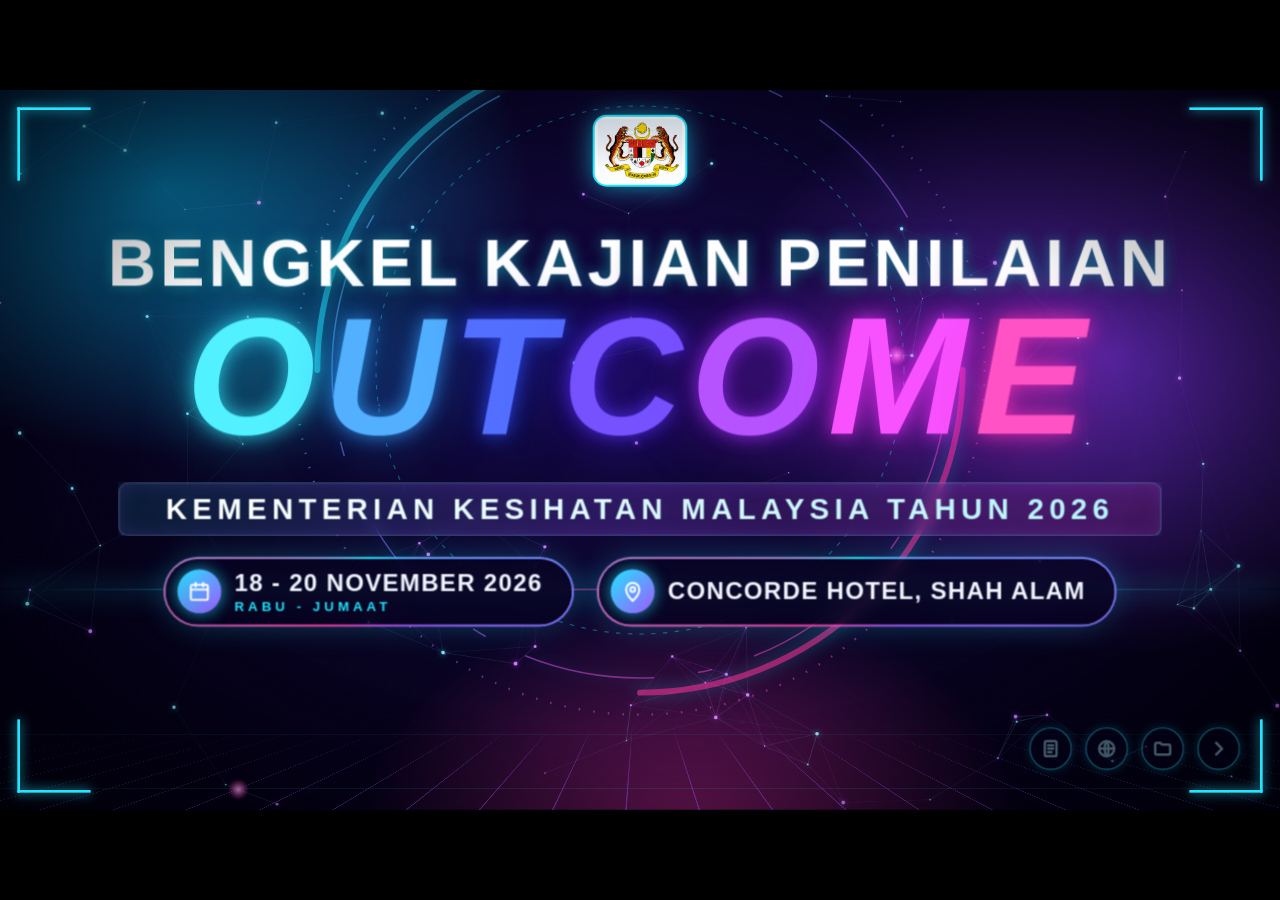
<file: index.html>
<!DOCTYPE html>
<html lang="ms">
<head>
  <meta charset="UTF-8">
  <meta name="viewport" content="width=device-width, initial-scale=1">
  <title>Backdrop - BKPO KKM 2026</title>
  <link rel="stylesheet" href="css/theme.css">
  <link rel="stylesheet" href="css/main.css">
</head>
<body>
  <div id="stage">
    <div class="aurora"><i class="a1"></i><i class="a2"></i><i class="a3"></i></div>
    <div class="grid"></div>
    <div class="horizon"></div>
    <div class="scan"></div>

    <!-- Cincin HUD berputar di belakang tajuk -->
    <svg class="rings" viewBox="-500 -500 1000 1000" aria-hidden="true">
      <defs>
        <linearGradient id="rg" x1="0" y1="0" x2="1" y2="1">
          <stop offset="0" stop-color="#22e6ff"/><stop offset=".5" stop-color="#a259ff"/><stop offset="1" stop-color="#ff3ea5"/>
        </linearGradient>
      </defs>
      <g class="r r1"><circle r="470" fill="none" stroke="url(#rg)" stroke-width="3" stroke-dasharray="2 18"/></g>
      <g class="r r2"><circle r="420" fill="none" stroke="url(#rg)" stroke-width="2" stroke-dasharray="180 60 20 60"/></g>
      <g class="r r3"><circle r="360" fill="none" stroke="#22e6ff" stroke-width="1.5" stroke-opacity=".7" stroke-dasharray="6 10"/></g>
      <g class="r r4"><path d="M -440 0 A 440 440 0 0 1 0 -440" fill="none" stroke="#22e6ff" stroke-width="8" stroke-linecap="round"/><path d="M 440 0 A 440 440 0 0 1 0 440" fill="none" stroke="#ff3ea5" stroke-width="8" stroke-linecap="round"/></g>
    </svg>

    <div class="crest-top"><img src="assets/jata.png" alt="Jata Negara"></div>

    <main class="center" id="center">
      <h1 class="title">
        <span class="t1" id="t1">BENGKEL KAJIAN PENILAIAN</span>
        <span class="t2" id="t2">OUTCOME</span>
      </h1>

      <div class="sub"><span>KEMENTERIAN KESIHATAN MALAYSIA TAHUN 2026</span></div>

      <div class="chips">
        <div class="chip c1">
          <i class="ico"><svg viewBox="0 0 24 24"><rect x="3" y="5" width="18" height="16" rx="2"/><path d="M3 10h18M8 3v4M16 3v4"/></svg></i>
          <div><b>18 - 20 NOVEMBER 2026</b><small>RABU - JUMAAT</small></div>
        </div>
        <div class="chip c2">
          <i class="ico"><svg viewBox="0 0 24 24"><path d="M12 22s7-6.5 7-12a7 7 0 10-14 0c0 5.5 7 12 7 12z"/><circle cx="12" cy="10" r="2.5"/></svg></i>
          <div><b>CONCORDE HOTEL, SHAH ALAM</b></div>
        </div>
      </div>
    </main>

    <a class="navbtn nav-next" id="navBtn" href="sesi.html" title="Jadual sesi (S)" aria-label="Ke halaman sesi">
      <svg viewBox="0 0 24 24"><path d="M9 5l7 7-7 7"/></svg>
    </a>
    <a class="navbtn nav-folder" href="folder.html" title="Folder Bengkel (B)" aria-label="Ke halaman Folder Bengkel">
      <svg viewBox="0 0 24 24"><path d="M3 7a2 2 0 012-2h4l2 2h8a2 2 0 012 2v8a2 2 0 01-2 2H5a2 2 0 01-2-2z"/></svg>
    </a>
    <a class="navbtn nav-borang" href="borang.html" title="Borang Penilaian (P)" aria-label="Ke halaman Borang Penilaian Kursus / Bengkel">
      <svg viewBox="0 0 24 24"><rect x="5" y="3" width="14" height="18" rx="2"/><path d="M9 8h6M9 12h6M9 16h4"/></svg>
    </a>
    <a class="navbtn nav-laman" href="laman.html" title="QR Laman (L)" aria-label="Ke halaman QR Laman">
      <svg viewBox="0 0 24 24"><circle cx="12" cy="12" r="9"/><path d="M3 12h18M12 3c3 3 3 15 0 18M12 3c-3 3-3 15 0 18"/></svg>
    </a>
    <div class="corner tl"></div><div class="corner tr"></div>
    <div class="corner bl"></div><div class="corner br"></div>
    <div class="vignette"></div>
  </div>

  <script src="js/fx.js"></script>
  <script src="js/main.js"></script>
</body>
</html>
</file>
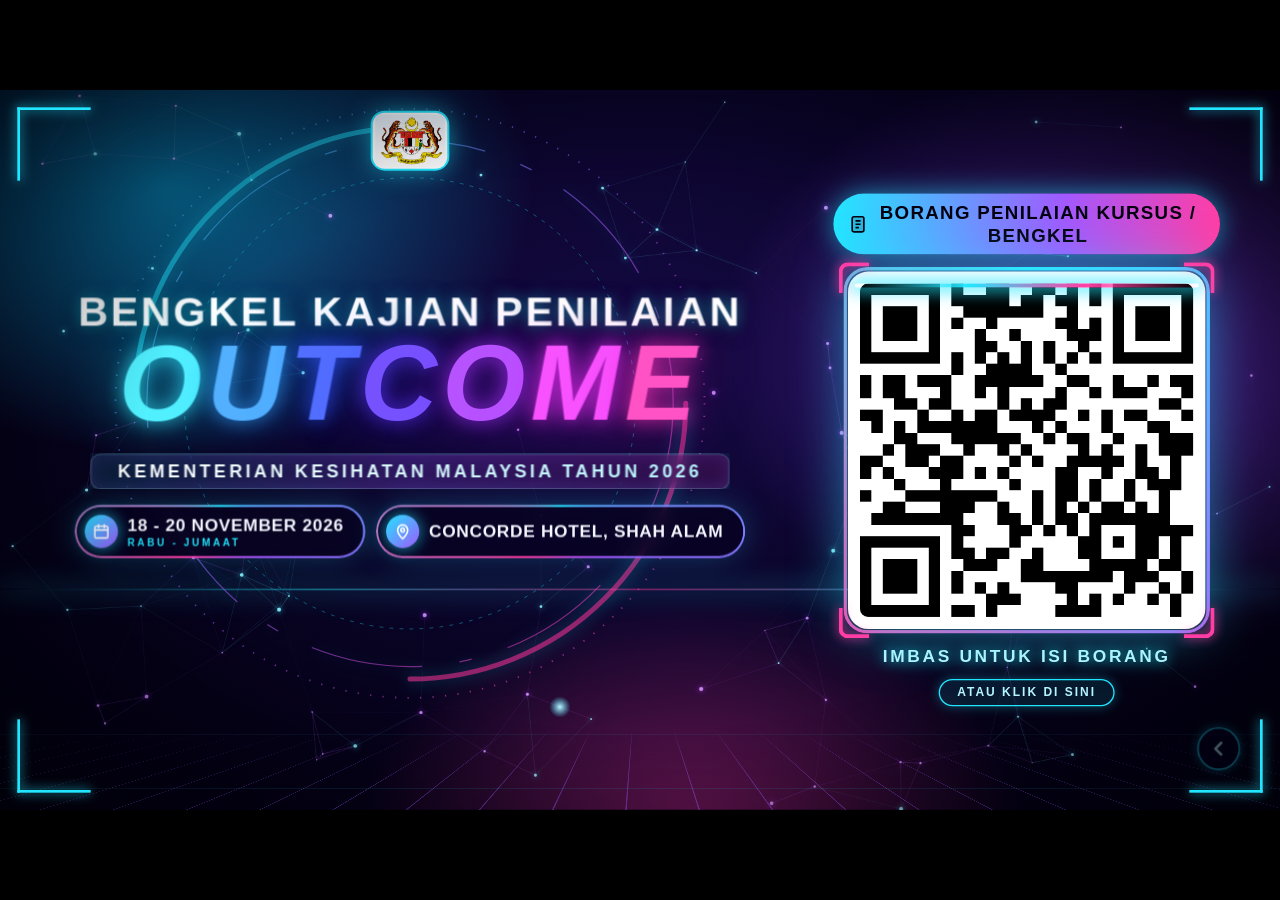
<file: borang.html>
<!DOCTYPE html>
<html lang="ms">
<head>
  <meta charset="UTF-8">
  <meta name="viewport" content="width=device-width, initial-scale=1">
  <title>Borang Penilaian Kursus / Bengkel - BKPO KKM 2026</title>
  <link rel="stylesheet" href="css/theme.css">
  <link rel="stylesheet" href="css/main.css">
  <link rel="stylesheet" href="css/folder.css">
</head>
<body class="with-qr">
  <div id="stage">
    <div class="aurora"><i class="a1"></i><i class="a2"></i><i class="a3"></i></div>
    <div class="grid"></div>
    <div class="horizon"></div>
    <div class="scan"></div>

    <svg class="rings" viewBox="-500 -500 1000 1000" aria-hidden="true">
      <defs>
        <linearGradient id="rg" x1="0" y1="0" x2="1" y2="1">
          <stop offset="0" stop-color="#22e6ff"/><stop offset=".5" stop-color="#a259ff"/><stop offset="1" stop-color="#ff3ea5"/>
        </linearGradient>
      </defs>
      <g class="r r1"><circle r="470" fill="none" stroke="url(#rg)" stroke-width="3" stroke-dasharray="2 18"/></g>
      <g class="r r2"><circle r="420" fill="none" stroke="url(#rg)" stroke-width="2" stroke-dasharray="180 60 20 60"/></g>
      <g class="r r3"><circle r="360" fill="none" stroke="#22e6ff" stroke-width="1.5" stroke-opacity=".7" stroke-dasharray="6 10"/></g>
      <g class="r r4"><path d="M -440 0 A 440 440 0 0 1 0 -440" fill="none" stroke="#22e6ff" stroke-width="8" stroke-linecap="round"/><path d="M 440 0 A 440 440 0 0 1 0 440" fill="none" stroke="#ff3ea5" stroke-width="8" stroke-linecap="round"/></g>
    </svg>

    <aside class="qr-panel">
      <div class="qr-tag long">
        <svg viewBox="0 0 24 24"><rect x="5" y="3" width="14" height="18" rx="2"/><path d="M9 8h6M9 12h6M9 16h4"/></svg>
        <span>BORANG PENILAIAN KURSUS / BENGKEL</span>
      </div>
      <div class="qr-card">
        <div id="qr" class="qr-gen"></div>
        <i class="qc tl"></i><i class="qc tr"></i><i class="qc bl"></i><i class="qc br"></i>
        <div class="qr-scan"></div>
      </div>
      <div class="qr-cap">IMBAS UNTUK ISI BORANG</div>
      <a class="qr-btn" href="https://forms.gle/vaD2E8XxZbVCfzAC8" target="_blank" rel="noopener">ATAU KLIK DI SINI</a>
    </aside>

    <div class="crest-top"><img src="assets/jata.png" alt="Jata Negara"></div>

    <main class="center" id="center">
      <h1 class="title">
        <span class="t1" id="t1">BENGKEL KAJIAN PENILAIAN</span>
        <span class="t2" id="t2">OUTCOME</span>
      </h1>

      <div class="sub"><span>KEMENTERIAN KESIHATAN MALAYSIA TAHUN 2026</span></div>

      <div class="chips">
        <div class="chip c1">
          <i class="ico"><svg viewBox="0 0 24 24"><rect x="3" y="5" width="18" height="16" rx="2"/><path d="M3 10h18M8 3v4M16 3v4"/></svg></i>
          <div><b>18 - 20 NOVEMBER 2026</b><small>RABU - JUMAAT</small></div>
        </div>
        <div class="chip c2">
          <i class="ico"><svg viewBox="0 0 24 24"><path d="M12 22s7-6.5 7-12a7 7 0 10-14 0c0 5.5 7 12 7 12z"/><circle cx="12" cy="10" r="2.5"/></svg></i>
          <div><b>CONCORDE HOTEL, SHAH ALAM</b></div>
        </div>
      </div>
    </main>

    <a class="navbtn nav-home" id="navBtn" href="index.html" title="Halaman utama (M)" aria-label="Kembali ke halaman utama">
      <svg viewBox="0 0 24 24"><path d="M15 5l-7 7 7 7"/></svg>
    </a>
    <div class="corner tl"></div><div class="corner tr"></div>
    <div class="corner bl"></div><div class="corner br"></div>
    <div class="vignette"></div>
  </div>

  <script src="js/vendor/qrcode.min.js"></script>
  <script>
    new QRCode(document.getElementById("qr"), {
      text: "https://forms.gle/vaD2E8XxZbVCfzAC8",
      width: 500, height: 500, correctLevel: QRCode.CorrectLevel.M
    });
  </script>
  <script src="js/fx.js"></script>
  <script src="js/main.js"></script>
</body>
</html>
</file>
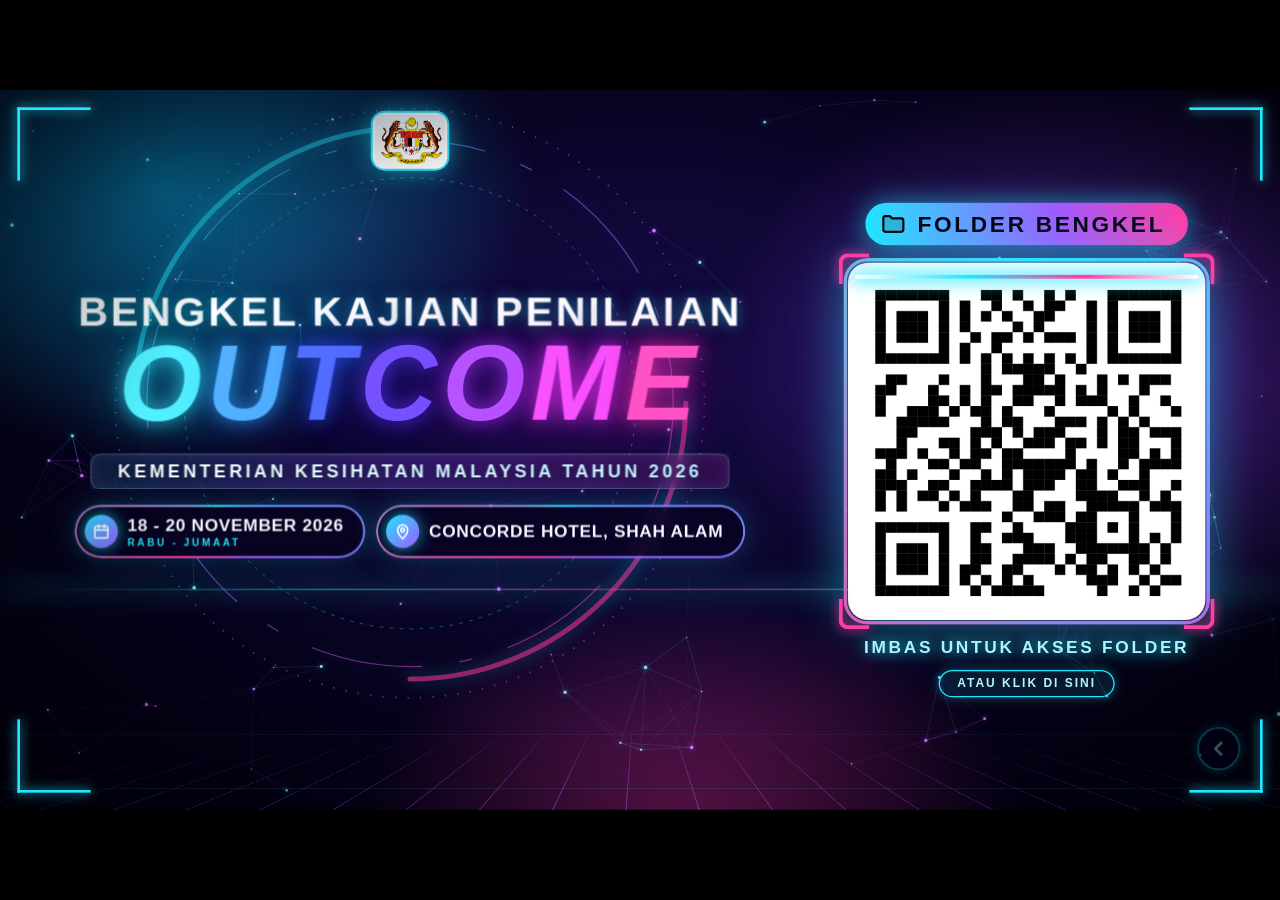
<file: folder.html>
<!DOCTYPE html>
<html lang="ms">
<head>
  <meta charset="UTF-8">
  <meta name="viewport" content="width=device-width, initial-scale=1">
  <title>Folder Bengkel - BKPO KKM 2026</title>
  <link rel="stylesheet" href="css/theme.css">
  <link rel="stylesheet" href="css/main.css">
  <link rel="stylesheet" href="css/folder.css">
</head>
<body class="with-qr">
  <div id="stage">
    <div class="aurora"><i class="a1"></i><i class="a2"></i><i class="a3"></i></div>
    <div class="grid"></div>
    <div class="horizon"></div>
    <div class="scan"></div>

    <!-- Cincin HUD berputar di belakang tajuk -->
    <svg class="rings" viewBox="-500 -500 1000 1000" aria-hidden="true">
      <defs>
        <linearGradient id="rg" x1="0" y1="0" x2="1" y2="1">
          <stop offset="0" stop-color="#22e6ff"/><stop offset=".5" stop-color="#a259ff"/><stop offset="1" stop-color="#ff3ea5"/>
        </linearGradient>
      </defs>
      <g class="r r1"><circle r="470" fill="none" stroke="url(#rg)" stroke-width="3" stroke-dasharray="2 18"/></g>
      <g class="r r2"><circle r="420" fill="none" stroke="url(#rg)" stroke-width="2" stroke-dasharray="180 60 20 60"/></g>
      <g class="r r3"><circle r="360" fill="none" stroke="#22e6ff" stroke-width="1.5" stroke-opacity=".7" stroke-dasharray="6 10"/></g>
      <g class="r r4"><path d="M -440 0 A 440 440 0 0 1 0 -440" fill="none" stroke="#22e6ff" stroke-width="8" stroke-linecap="round"/><path d="M 440 0 A 440 440 0 0 1 0 440" fill="none" stroke="#ff3ea5" stroke-width="8" stroke-linecap="round"/></g>
    </svg>

    <aside class="qr-panel">
      <div class="qr-tag">
        <svg viewBox="0 0 24 24"><path d="M3 7a2 2 0 012-2h4l2 2h8a2 2 0 012 2v8a2 2 0 01-2 2H5a2 2 0 01-2-2z"/></svg>
        <span>FOLDER BENGKEL</span>
      </div>
      <div class="qr-card">
        <img src="assets/qr-folder.jpeg" alt="QR Code Folder Bengkel">
        <i class="qc tl"></i><i class="qc tr"></i><i class="qc bl"></i><i class="qc br"></i>
        <div class="qr-scan"></div>
      </div>
      <div class="qr-cap">IMBAS UNTUK AKSES FOLDER</div>
      <a class="qr-btn" href="https://q.me-qr.com/k3xw6bul" target="_blank" rel="noopener">ATAU KLIK DI SINI</a>
    </aside>

    <div class="crest-top"><img src="assets/jata.png" alt="Jata Negara"></div>

    <main class="center" id="center">
      <h1 class="title">
        <span class="t1" id="t1">BENGKEL KAJIAN PENILAIAN</span>
        <span class="t2" id="t2">OUTCOME</span>
      </h1>

      <div class="sub"><span>KEMENTERIAN KESIHATAN MALAYSIA TAHUN 2026</span></div>

      <div class="chips">
        <div class="chip c1">
          <i class="ico"><svg viewBox="0 0 24 24"><rect x="3" y="5" width="18" height="16" rx="2"/><path d="M3 10h18M8 3v4M16 3v4"/></svg></i>
          <div><b>18 - 20 NOVEMBER 2026</b><small>RABU - JUMAAT</small></div>
        </div>
        <div class="chip c2">
          <i class="ico"><svg viewBox="0 0 24 24"><path d="M12 22s7-6.5 7-12a7 7 0 10-14 0c0 5.5 7 12 7 12z"/><circle cx="12" cy="10" r="2.5"/></svg></i>
          <div><b>CONCORDE HOTEL, SHAH ALAM</b></div>
        </div>
      </div>
    </main>

    <a class="navbtn nav-home" id="navBtn" href="index.html" title="Halaman utama (M)" aria-label="Kembali ke halaman utama">
      <svg viewBox="0 0 24 24"><path d="M15 5l-7 7 7 7"/></svg>
    </a>
    <div class="corner tl"></div><div class="corner tr"></div>
    <div class="corner bl"></div><div class="corner br"></div>
    <div class="vignette"></div>
  </div>

  <script src="js/fx.js"></script>
  <script src="js/main.js"></script>
</body>
</html>
</file>
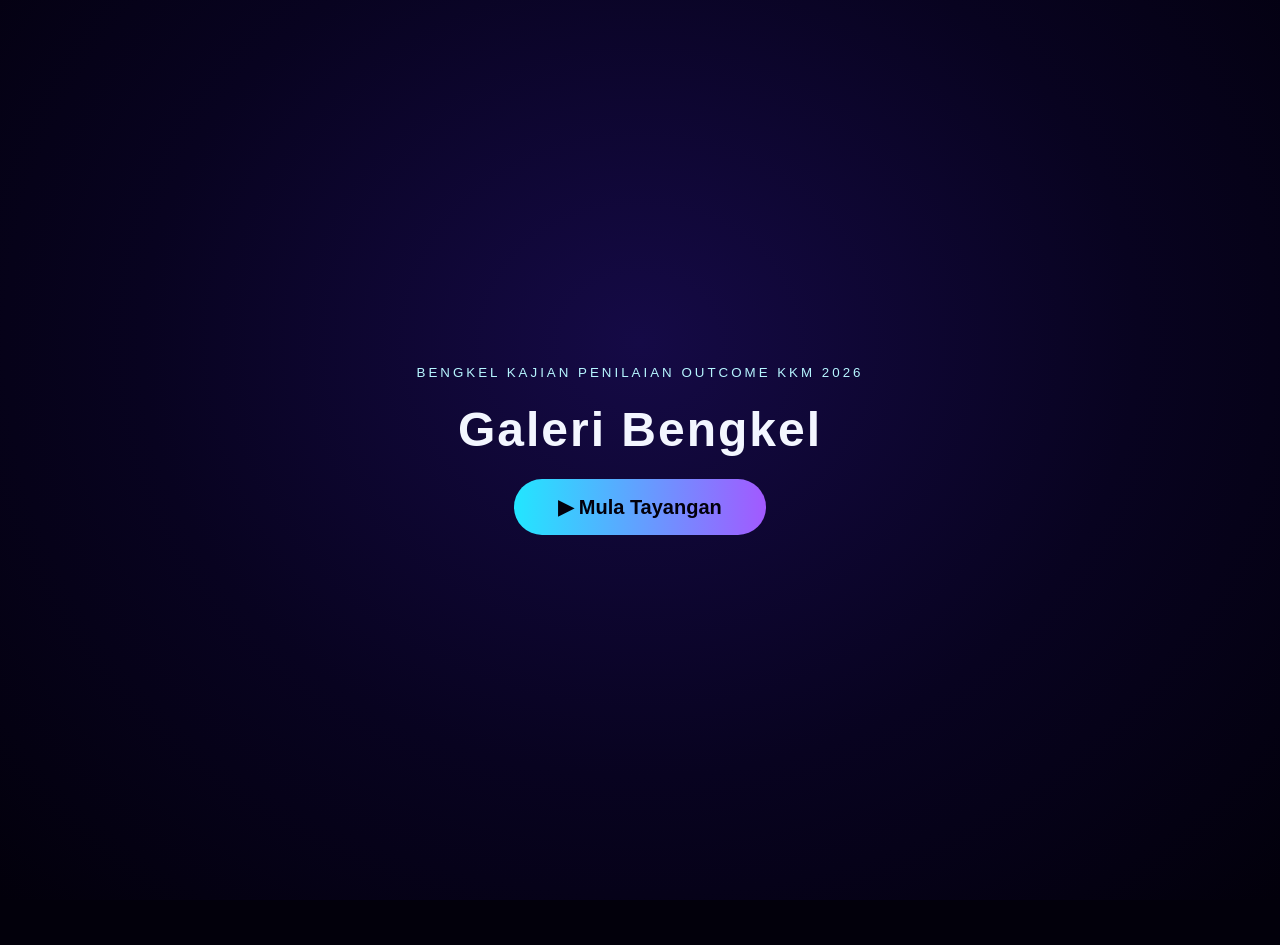
<file: gambar.html>
<!DOCTYPE html>
<html lang="ms">
<head>
<meta charset="UTF-8">
<meta name="viewport" content="width=device-width, initial-scale=1">
<title>Galeri Bengkel - BKPO KKM 2026</title>
<style>
  * { box-sizing: border-box; margin: 0; padding: 0; }
  html, body { width: 100%; height: 100%; background: #02000b; color: #f3f6ff; overflow: hidden;
    font-family: "Montserrat", "Segoe UI", "Helvetica Neue", Arial, sans-serif; }
  .slide { position: absolute; inset: 0; opacity: 0; transition: opacity 1.4s ease; }
  .slide.on { opacity: 1; }
  .slide .bg { position: absolute; inset: -5%; background-size: cover; background-position: center; filter: blur(40px) brightness(.45); }
  .slide img { position: absolute; inset: 0; width: 100%; height: 100%; object-fit: contain; }
  .slide.on img { animation: zoom 8s ease-out forwards; }
  @keyframes zoom { from { transform: scale(1); } to { transform: scale(1.06); } }
  .bar { position: fixed; left: 0; bottom: 0; height: 5px; width: 0; background: linear-gradient(90deg, #22e6ff, #a259ff, #ff3ea5); z-index: 5; }
  .ctrl { position: fixed; left: 50%; bottom: 22px; transform: translateX(-50%); display: flex; gap: 10px; align-items: center;
    padding: 8px 14px; border-radius: 40px; background: rgba(8,3,32,.65); backdrop-filter: blur(8px); z-index: 5;
    transition: opacity .4s; }
  .ctrl.hide { opacity: 0; pointer-events: none; }
  .ctrl button { background: none; border: 1px solid rgba(255,255,255,.3); color: #fff; width: 42px; height: 42px; border-radius: 50%; font-size: 18px; cursor: pointer; }
  .ctrl button:hover { background: rgba(34,230,255,.25); }
  .ctrl span { min-width: 60px; text-align: center; font-size: 14px; }
  #start { position: fixed; inset: 0; z-index: 10; display: flex; flex-direction: column; gap: 22px; align-items: center; justify-content: center; text-align: center;
    background: radial-gradient(ellipse at 50% 38%, #150a46 0%, #080320 55%, #02000b 100%); }
  #start h1 { font-size: clamp(24px, 4vw, 48px); letter-spacing: 2px; }
  #start small { color: #b6f6ff; letter-spacing: 3px; }
  #start button { font: inherit; font-weight: 700; font-size: 20px; padding: 16px 44px; border: 0; border-radius: 40px; cursor: pointer; color: #02000b;
    background: linear-gradient(90deg, #22e6ff, #a259ff); }
  body.playing { cursor: none; }
  body.playing .ctrl:hover { cursor: default; }
</style>
</head>
<body>
  <div id="start">
    <small>BENGKEL KAJIAN PENILAIAN OUTCOME KKM 2026</small>
    <h1>Galeri Bengkel</h1>
    <button id="go">&#9654; Mula Tayangan</button>
  </div>

  <div id="slides"></div>
  <div class="bar" id="bar"></div>
  <div class="ctrl hide" id="ctrl">
    <button id="prev" title="Sebelum">&#9664;</button>
    <button id="pp" title="Jeda / Main">&#10073;&#10073;</button>
    <button id="next" title="Seterusnya">&#9654;</button>
    <span id="cnt"></span>
    <button id="mute" title="Bunyi">&#128266;</button>
    <button id="fs" title="Skrin penuh">&#9974;</button>
  </div>
  <audio id="bgm" src="assets/luar-biasa.mp3" loop preload="auto"></audio>

<script>
(function () {
  var COUNT = 37, INTERVAL = 6000;
  var slidesEl = document.getElementById('slides'), bar = document.getElementById('bar');
  var ctrl = document.getElementById('ctrl'), cnt = document.getElementById('cnt');
  var bgm = document.getElementById('bgm'), pp = document.getElementById('pp');
  var slides = [], cur = -1, timer = null, playing = false, hideT = null;

  for (var i = 1; i <= COUNT; i++) {
    var src = 'assets/gambar/' + (i < 10 ? '0' : '') + i + '.jpeg';
    var d = document.createElement('div'); d.className = 'slide';
    d.innerHTML = '<div class="bg" style="background-image:url(\'' + src + '\')"></div><img alt="Gambar ' + i + '" src="' + src + '">';
    slidesEl.appendChild(d); slides.push(d);
  }

  function restartBar() {
    bar.style.transition = 'none'; bar.style.width = '0';
    if (!playing) return;
    void bar.offsetWidth;
    bar.style.transition = 'width ' + INTERVAL + 'ms linear'; bar.style.width = '100%';
  }
  function show(n) {
    n = (n + COUNT) % COUNT;
    if (cur >= 0) slides[cur].classList.remove('on');
    cur = n;
    var s = slides[n]; var im = s.querySelector('img');
    im.style.animation = 'none'; void im.offsetWidth; im.style.animation = '';
    s.classList.add('on');
    cnt.textContent = (n + 1) + ' / ' + COUNT;
    clearTimeout(timer);
    restartBar();
    if (playing) timer = setTimeout(function () { show(cur + 1); }, INTERVAL);
  }
  function setPlaying(p) {
    playing = p; pp.innerHTML = p ? '&#10073;&#10073;' : '&#9654;';
    if (p) bgm.play().catch(function () {}); else bgm.pause();
    show(cur);
  }
  function wake() {
    ctrl.classList.remove('hide'); document.body.style.cursor = 'default';
    clearTimeout(hideT);
    hideT = setTimeout(function () { ctrl.classList.add('hide'); document.body.style.cursor = 'none'; }, 3000);
  }

  document.getElementById('go').onclick = function () {
    document.getElementById('start').style.display = 'none';
    bgm.volume = 0.8; playing = true; pp.innerHTML = '&#10073;&#10073;';
    bgm.play().catch(function () {});
    show(0); wake();
    if (document.documentElement.requestFullscreen) document.documentElement.requestFullscreen().catch(function () {});
  };
  document.getElementById('prev').onclick = function () { show(cur - 1); };
  document.getElementById('next').onclick = function () { show(cur + 1); };
  pp.onclick = function () { setPlaying(!playing); };
  document.getElementById('mute').onclick = function (e) { bgm.muted = !bgm.muted; e.target.innerHTML = bgm.muted ? '&#128263;' : '&#128266;'; };
  document.getElementById('fs').onclick = function () {
    if (document.fullscreenElement) document.exitFullscreen(); else document.documentElement.requestFullscreen();
  };
  document.addEventListener('mousemove', wake);
  document.addEventListener('keydown', function (e) {
    if (e.key === 'ArrowRight') show(cur + 1);
    else if (e.key === 'ArrowLeft') show(cur - 1);
    else if (e.key === ' ') { e.preventDefault(); setPlaying(!playing); }
    else if (e.key === 'm' || e.key === 'M') document.getElementById('mute').click();
    else if (e.key === 'f' || e.key === 'F') document.getElementById('fs').click();
    wake();
  });
})();
</script>
</body>
</html>
</file>
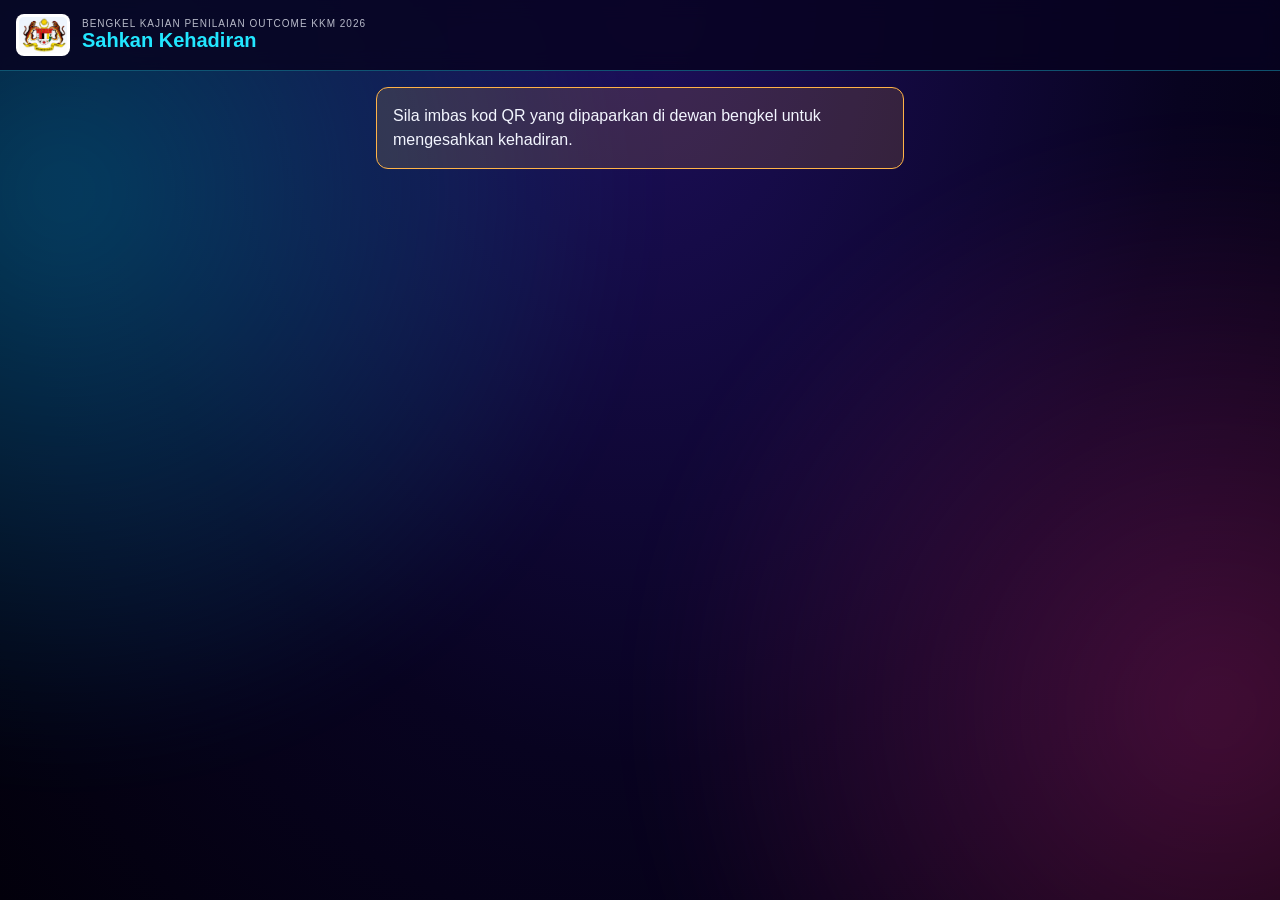
<file: hadir.html>
<!DOCTYPE html>
<html lang="ms">
<head>
  <meta charset="UTF-8">
  <meta name="viewport" content="width=device-width, initial-scale=1">
  <title>Sahkan Kehadiran - BKPO KKM 2026</title>
  <link rel="stylesheet" href="css/hadir.css">
</head>
<body>
  <div class="bg"><i></i><i></i></div>
  <header>
    <img src="assets/jata.png" alt="Jata Negara">
    <div><small>BENGKEL KAJIAN PENILAIAN OUTCOME KKM 2026</small><h1>Sahkan Kehadiran</h1></div>
  </header>
  <main>
    <div id="msg" class="msg" hidden></div>
    <section id="pick" hidden>
      <p class="hint">Cari dan ketik nama anda.</p>
      <input id="q" type="search" placeholder="Cari nama..." autocomplete="off">
      <div id="list"></div>
    </section>
    <section id="done" class="done" hidden>
      <svg viewBox="0 0 52 52"><circle cx="26" cy="26" r="24"/><path d="M14 27l8 8 16-17"/></svg>
      <h2>Kehadiran disahkan</h2>
      <b id="dName"></b>
      <span id="dInfo"></span>
    </section>
  </main>
  <div id="sheet" class="sheet" hidden>
    <div class="card">
      <p>Anda ialah</p>
      <b id="cName"></b><small id="cOrg"></small>
      <button id="yes" class="btn">Ya, sahkan kehadiran</button>
      <button id="no" class="btn ghost">Bukan saya</button>
    </div>
  </div>
  <script src="data/peserta.js"></script>
  <script src="js/config.js"></script>
  <script src="js/api.js"></script>
  <script src="js/hadir.js"></script>
</body>
</html>
</file>
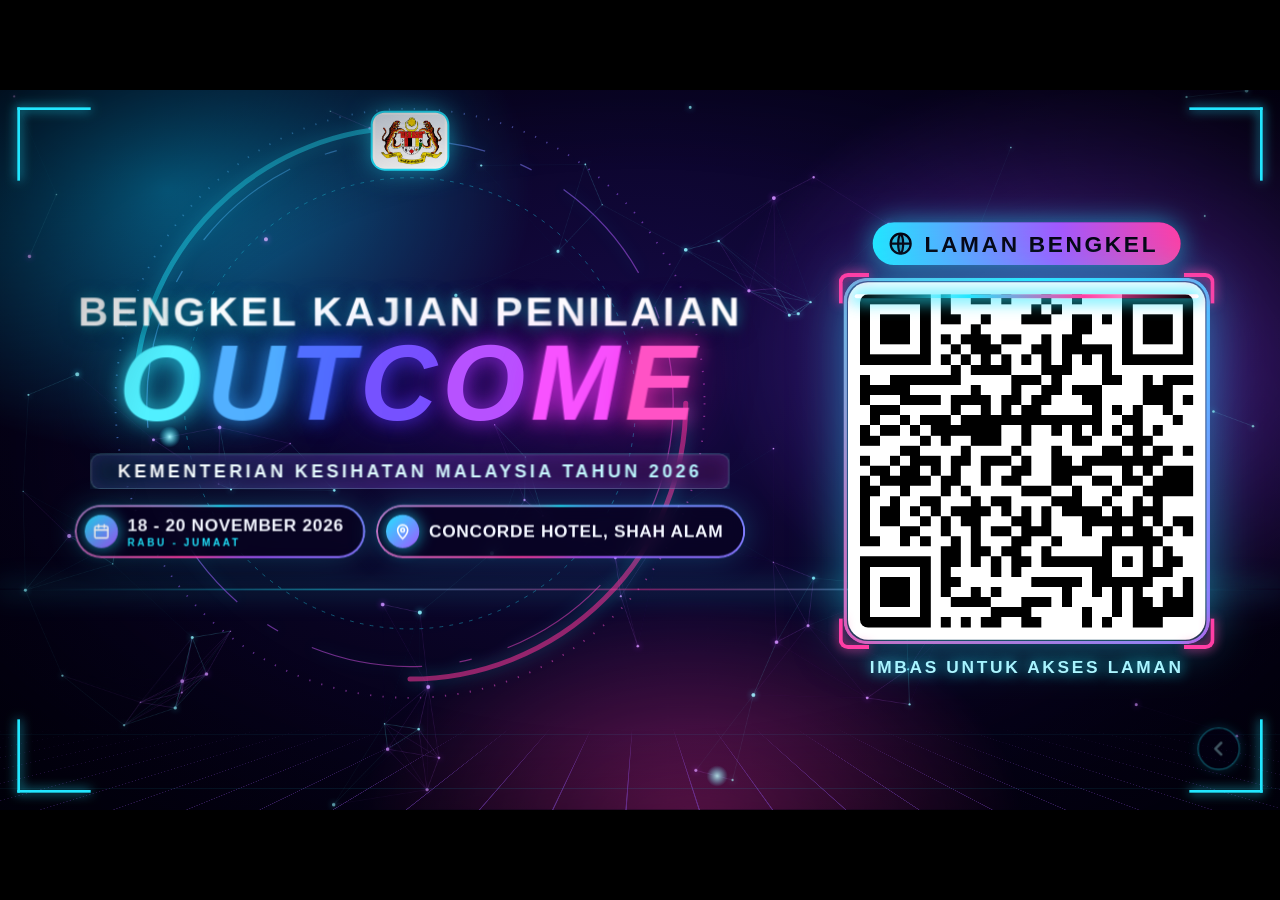
<file: laman.html>
<!DOCTYPE html>
<html lang="ms">
<head>
  <meta charset="UTF-8">
  <meta name="viewport" content="width=device-width, initial-scale=1">
  <title>Laman Bengkel - BKPO KKM 2026</title>
  <link rel="stylesheet" href="css/theme.css">
  <link rel="stylesheet" href="css/main.css">
  <link rel="stylesheet" href="css/folder.css">
</head>
<body class="with-qr">
  <div id="stage">
    <div class="aurora"><i class="a1"></i><i class="a2"></i><i class="a3"></i></div>
    <div class="grid"></div>
    <div class="horizon"></div>
    <div class="scan"></div>

    <svg class="rings" viewBox="-500 -500 1000 1000" aria-hidden="true">
      <defs>
        <linearGradient id="rg" x1="0" y1="0" x2="1" y2="1">
          <stop offset="0" stop-color="#22e6ff"/><stop offset=".5" stop-color="#a259ff"/><stop offset="1" stop-color="#ff3ea5"/>
        </linearGradient>
      </defs>
      <g class="r r1"><circle r="470" fill="none" stroke="url(#rg)" stroke-width="3" stroke-dasharray="2 18"/></g>
      <g class="r r2"><circle r="420" fill="none" stroke="url(#rg)" stroke-width="2" stroke-dasharray="180 60 20 60"/></g>
      <g class="r r3"><circle r="360" fill="none" stroke="#22e6ff" stroke-width="1.5" stroke-opacity=".7" stroke-dasharray="6 10"/></g>
      <g class="r r4"><path d="M -440 0 A 440 440 0 0 1 0 -440" fill="none" stroke="#22e6ff" stroke-width="8" stroke-linecap="round"/><path d="M 440 0 A 440 440 0 0 1 0 440" fill="none" stroke="#ff3ea5" stroke-width="8" stroke-linecap="round"/></g>
    </svg>

    <aside class="qr-panel">
      <div class="qr-tag">
        <svg viewBox="0 0 24 24"><circle cx="12" cy="12" r="9"/><path d="M3 12h18M12 3c3 3 3 15 0 18M12 3c-3 3-3 15 0 18"/></svg>
        <span>LAMAN BENGKEL</span>
      </div>
      <div class="qr-card">
        <div id="qr" class="qr-gen"></div>
        <i class="qc tl"></i><i class="qc tr"></i><i class="qc bl"></i><i class="qc br"></i>
        <div class="qr-scan"></div>
      </div>
      <div class="qr-cap">IMBAS UNTUK AKSES LAMAN</div>
    </aside>

    <div class="crest-top"><img src="assets/jata.png" alt="Jata Negara"></div>

    <main class="center" id="center">
      <h1 class="title">
        <span class="t1" id="t1">BENGKEL KAJIAN PENILAIAN</span>
        <span class="t2" id="t2">OUTCOME</span>
      </h1>

      <div class="sub"><span>KEMENTERIAN KESIHATAN MALAYSIA TAHUN 2026</span></div>

      <div class="chips">
        <div class="chip c1">
          <i class="ico"><svg viewBox="0 0 24 24"><rect x="3" y="5" width="18" height="16" rx="2"/><path d="M3 10h18M8 3v4M16 3v4"/></svg></i>
          <div><b>18 - 20 NOVEMBER 2026</b><small>RABU - JUMAAT</small></div>
        </div>
        <div class="chip c2">
          <i class="ico"><svg viewBox="0 0 24 24"><path d="M12 22s7-6.5 7-12a7 7 0 10-14 0c0 5.5 7 12 7 12z"/><circle cx="12" cy="10" r="2.5"/></svg></i>
          <div><b>CONCORDE HOTEL, SHAH ALAM</b></div>
        </div>
      </div>
    </main>

    <a class="navbtn nav-home" id="navBtn" href="index.html" title="Halaman utama (M)" aria-label="Kembali ke halaman utama">
      <svg viewBox="0 0 24 24"><path d="M15 5l-7 7 7 7"/></svg>
    </a>
    <div class="corner tl"></div><div class="corner tr"></div>
    <div class="corner bl"></div><div class="corner br"></div>
    <div class="vignette"></div>
  </div>

  <script src="js/vendor/qrcode.min.js"></script>
  <script>
    new QRCode(document.getElementById("qr"), {
      text: "https://endearing-vacherin-0bb248.netlify.app/",
      width: 500, height: 500, correctLevel: QRCode.CorrectLevel.M
    });
  </script>
  <script src="js/fx.js"></script>
  <script src="js/main.js"></script>
</body>
</html>
</file>
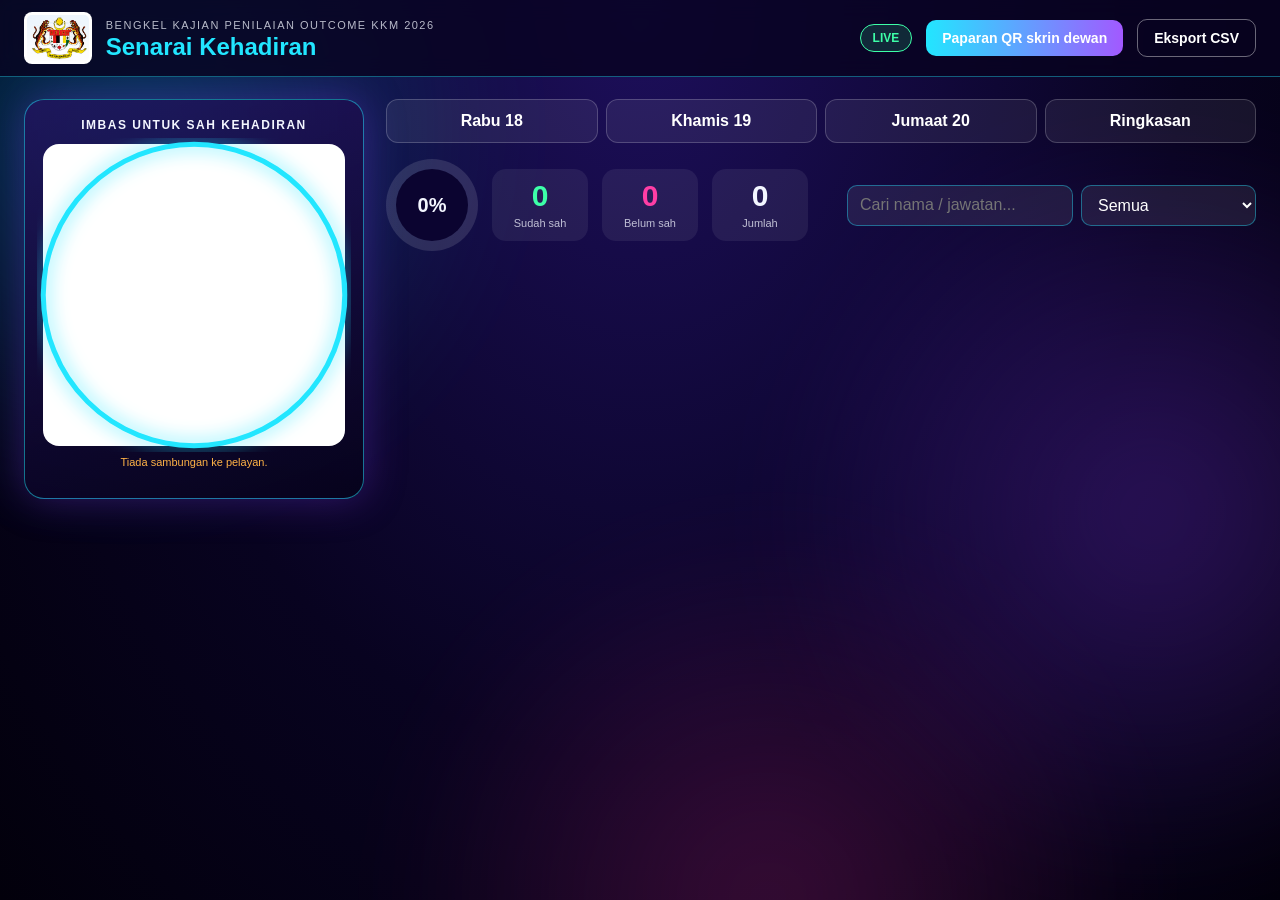
<file: papan.html>
<!DOCTYPE html>
<html lang="ms">
<head>
  <meta charset="UTF-8">
  <meta name="viewport" content="width=device-width, initial-scale=1">
  <title>Senarai Kehadiran - BKPO KKM 2026</title>
  <link rel="stylesheet" href="css/papan.css">
</head>
<body>
  <div class="bg"><i></i><i></i><i></i></div>
  <header class="top">
    <img src="assets/jata.png" alt="Jata Negara">
    <div class="ttl"><small>BENGKEL KAJIAN PENILAIAN OUTCOME KKM 2026</small><h1>Senarai Kehadiran</h1></div>
    <span id="mode" class="badge"></span>
    <button id="wallBtn" class="btn">Paparan QR skrin dewan</button>
    <button id="csvBtn" class="btn ghost">Eksport CSV</button>
  </header>

  <div class="layout">
    <aside class="qrpanel" id="qrpanel">
      <button id="wallClose" class="btn ghost close">Tutup</button>
      <div class="qrhead">IMBAS UNTUK SAH KEHADIRAN <b id="qDay"></b></div>
      <div class="qrbox"><div id="qr"></div><svg class="ring" viewBox="0 0 100 100"><circle cx="50" cy="50" r="48" id="ringc"/></svg></div>
      <div class="qrnote" id="qNote"></div>
      <div class="wallstat"><b id="wCount">0</b> / <span id="wTotal">0</span> hadir</div>
      <div class="ticker" id="ticker"></div>
    </aside>

    <main>
      <nav class="tabs" id="tabs">
        <button data-t="18">Rabu 18</button><button data-t="19">Khamis 19</button><button data-t="20">Jumaat 20</button><button data-t="all">Ringkasan</button>
      </nav>
      <section class="stats">
        <div class="donut" id="donut"><span id="pct">0%</span></div>
        <div class="st ok"><b id="sOk">0</b><small>Sudah sah</small></div>
        <div class="st no"><b id="sNo">0</b><small>Belum sah</small></div>
        <div class="st"><b id="sAll">0</b><small>Jumlah</small></div>
        <div class="tools">
          <input id="q" type="search" placeholder="Cari nama / jawatan...">
          <select id="flt"><option value="all">Semua</option><option value="no">Belum sah sahaja</option><option value="ok">Sudah sah sahaja</option></select>
        </div>
      </section>
      <section id="orgs"></section>
    </main>
  </div>
  <div id="toast" class="toast" hidden></div>
  <script src="js/vendor/qrcode.min.js"></script>
  <script src="data/peserta.js"></script>
  <script src="js/config.js"></script>
  <script src="js/api.js"></script>
  <script src="js/papan.js"></script>
</body>
</html>
</file>
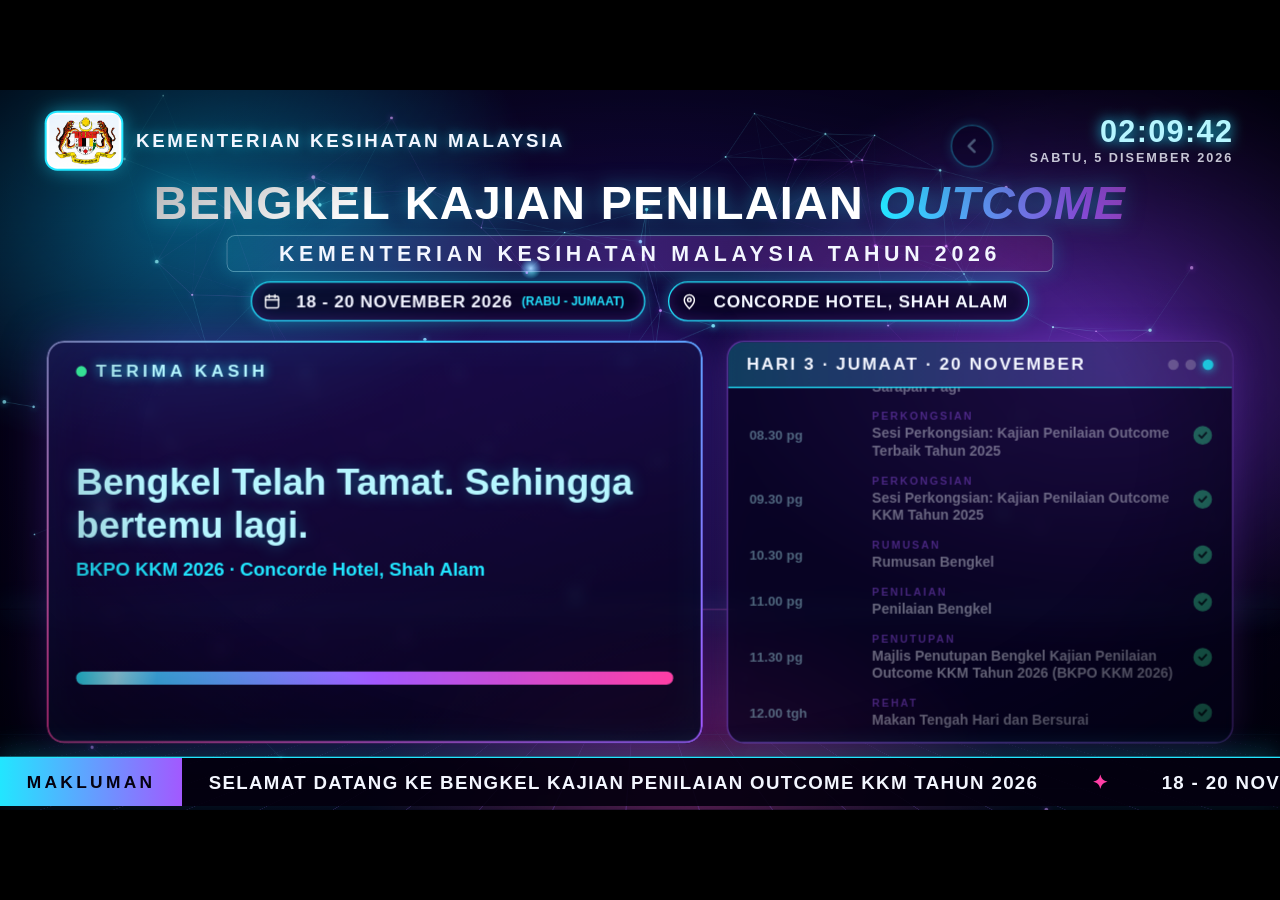
<file: sesi.html>
<!DOCTYPE html>
<html lang="ms">
<head>
  <meta charset="UTF-8">
  <meta name="viewport" content="width=device-width, initial-scale=1">
  <title>Backdrop Sesi - BKPO KKM 2026</title>
  <link rel="stylesheet" href="css/theme.css">
  <link rel="stylesheet" href="css/sesi.css">
</head>
<body>
  <div id="stage">
    <div class="aurora"><i class="a1"></i><i class="a2"></i><i class="a3"></i></div>
    <div class="grid"></div>
    <div class="horizon"></div>
    <div class="scan"></div>

    <header class="topbar">
      <div class="brand">
        <div class="crest"><img src="assets/jata.png" alt="Jata Negara"></div>
        <div class="brand-text">KEMENTERIAN KESIHATAN MALAYSIA</div>
      </div>
      <div class="clock">
        <div id="clockTime">--:--:--</div>
        <div id="clockDate">&nbsp;</div>
      </div>
    </header>

    <section class="hero">
      <h1><span>BENGKEL KAJIAN PENILAIAN</span> <em>OUTCOME</em></h1>
      <div class="ribbon"><span>KEMENTERIAN KESIHATAN MALAYSIA TAHUN 2026</span></div>
      <div class="pills">
        <div class="pill"><i class="ico cal"></i><b>18 - 20 NOVEMBER 2026</b><small>(RABU - JUMAAT)</small></div>
        <div class="pill"><i class="ico pin"></i><b>CONCORDE HOTEL, SHAH ALAM</b></div>
      </div>
    </section>

    <main class="main">
      <section class="now" id="nowCard">
        <div class="now-label"><span class="pulse"></span><span id="nowLabel">SEDANG BERLANGSUNG</span></div>
        <div class="now-body" id="nowBody">
          <div class="now-tag" id="nowTag"></div>
          <h2 id="nowTitle"></h2>
          <div class="now-speaker" id="nowSpeaker"></div>
          <div class="now-time" id="nowTime"></div>
        </div>
        <div class="now-foot">
          <div class="bar" id="barWrap"><div class="fill" id="barFill"></div><div class="glint"></div></div>
          <div class="remain"><span id="remainLabel"></span><b id="remainValue"></b></div>
          <div class="next" id="nextLine"></div>
        </div>
      </section>

      <aside class="agenda">
        <div class="agenda-head">
          <div id="dayTitle">ATUR CARA</div>
          <div class="day-dots" id="dayDots"></div>
        </div>
        <div class="agenda-list" id="agendaList"></div>
      </aside>
    </main>

    <footer class="ticker">
      <div class="ticker-tag">MAKLUMAN</div>
      <div class="ticker-wrap"><div class="ticker-move" id="tickerMove"></div></div>
    </footer>

    <div id="demoBadge" class="demo-badge" hidden>MOD DEMO</div>
    <a class="navbtn nav-back" id="navBtn" href="index.html" title="Halaman utama (M)" aria-label="Kembali ke halaman utama">
      <svg viewBox="0 0 24 24"><path d="M15 5l-7 7 7 7"/></svg>
    </a>
    <div class="corner tl"></div><div class="corner tr"></div>
    <div class="corner bl"></div><div class="corner br"></div>
    <div class="vignette"></div>
  </div>

  <script src="js/fx.js"></script>
  <script src="js/schedule.js"></script>
  <script src="js/app.js"></script>
</body>
</html>
</file>
<file: css/theme.css>
/* ==========================================================
   TEMA BERSAMA - AI / FUTURISTIK
   Digunakan oleh index.html (utama) dan sesi.html (jadual)
   ========================================================== */
:root {
  --cyan: #22e6ff;
  --cyan-l: #b6f6ff;
  --violet: #a259ff;
  --magenta: #ff3ea5;
  --mint: #3dffa8;
  --amber: #ffb347;
  --white: #f3f6ff;
  --font: "Montserrat", "Segoe UI", "Helvetica Neue", Arial, sans-serif;
}
* { box-sizing: border-box; margin: 0; padding: 0; }
html, body { width: 100%; height: 100%; background: #000; overflow: hidden; font-family: var(--font); color: var(--white); cursor: none; }

/* Pentas tetap 1920x1080, diskala oleh fx.js */
#stage {
  position: absolute; left: 50%; top: 50%;
  width: 1920px; height: 1080px;
  transform-origin: center center;
  transform: translate(-50%, -50%);
  overflow: hidden;
  background: radial-gradient(ellipse at 50% 38%, #150a46 0%, #080320 55%, #02000b 100%);
}
#fx { position: absolute; inset: 0; width: 100%; height: 100%; }

/* Aurora: gumpalan cahaya bergerak perlahan */
.aurora i { position: absolute; border-radius: 50%; mix-blend-mode: screen; will-change: transform; }
.aurora .a1 { width: 1100px; height: 800px; left: -300px; top: -250px; background: radial-gradient(closest-side, rgba(0,200,255,.55), transparent); animation: drift1 19s ease-in-out infinite alternate; }
.aurora .a2 { width: 1200px; height: 900px; right: -350px; top: -50px; background: radial-gradient(closest-side, rgba(140,60,255,.55), transparent); animation: drift2 23s ease-in-out infinite alternate; }
.aurora .a3 { width: 1000px; height: 700px; left: 28%; bottom: -380px; background: radial-gradient(closest-side, rgba(255,50,160,.42), transparent); animation: drift3 27s ease-in-out infinite alternate; }
@keyframes drift1 { to { transform: translate(520px, 240px) scale(1.25); } }
@keyframes drift2 { to { transform: translate(-480px, 280px) scale(.85); } }
@keyframes drift3 { to { transform: translate(-560px, -160px) scale(1.3); } }

/* Lantai grid perspektif */
.grid { position: absolute; left: -60%; width: 220%; bottom: 0; height: 520px; transform: perspective(520px) rotateX(62deg); transform-origin: 50% 100%;
  background-image: linear-gradient(rgba(34,230,255,.55) 2px, transparent 2px), linear-gradient(90deg, rgba(162,89,255,.55) 2px, transparent 2px);
  background-size: 110px 110px; animation: gridMove 2.4s linear infinite;
  -webkit-mask-image: linear-gradient(to top, #000 0%, transparent 90%); mask-image: linear-gradient(to top, #000 0%, transparent 90%); }
@keyframes gridMove { to { background-position: 0 110px, 0 0; } }
.horizon { position: absolute; left: 0; right: 0; bottom: 330px; height: 2px; background: linear-gradient(90deg, transparent, var(--cyan), var(--magenta), var(--cyan), transparent); box-shadow: 0 0 40px 6px rgba(34,230,255,.5); opacity: .55; }

/* Garis imbas */
.scan { position: absolute; left: 0; right: 0; height: 260px; top: -260px; background: linear-gradient(to bottom, transparent, rgba(34,230,255,.09), rgba(34,230,255,.2) 92%, transparent); animation: scan 8s linear infinite; pointer-events: none; }
@keyframes scan { to { transform: translateY(1600px); } }

/* Bracket HUD di sudut */
.corner { position: absolute; width: 110px; height: 110px; border: 0 solid var(--cyan); filter: drop-shadow(0 0 8px var(--cyan)); animation: cornerPulse 3s ease-in-out infinite; z-index: 6; }
.corner.tl { top: 26px; left: 26px; border-top-width: 4px; border-left-width: 4px; }
.corner.tr { top: 26px; right: 26px; border-top-width: 4px; border-right-width: 4px; }
.corner.bl { bottom: 26px; left: 26px; border-bottom-width: 4px; border-left-width: 4px; }
.corner.br { bottom: 26px; right: 26px; border-bottom-width: 4px; border-right-width: 4px; }
@keyframes cornerPulse { 50% { opacity: .45; transform: scale(.94); } }

.vignette { position: absolute; inset: 0; pointer-events: none; background: radial-gradient(ellipse at center, transparent 55%, rgba(0,0,10,.65) 100%); z-index: 5; }


/* ---------- Butang navigasi kecil ---------- */
.navbtn { position: absolute; z-index: 20; width: 64px; height: 64px; border-radius: 50%; display: grid; place-items: center; text-decoration: none;
  background: rgba(8,4,32,.7); border: 2px solid var(--cyan); box-shadow: 0 0 18px rgba(34,230,255,.5); backdrop-filter: blur(6px);
  opacity: .35; cursor: pointer; transition: opacity .3s, transform .3s, box-shadow .3s, background .3s; }
.navbtn svg { width: 30px; height: 30px; fill: none; stroke: var(--cyan-l); stroke-width: 3; stroke-linecap: round; stroke-linejoin: round; }
.navbtn:hover, body.mouse-on .navbtn { opacity: 1; }
.navbtn:hover { transform: scale(1.15); background: linear-gradient(135deg, var(--cyan), var(--violet)); box-shadow: 0 0 34px rgba(34,230,255,.9); }
.navbtn:hover svg { stroke: #fff; }
.nav-next { right: 60px; bottom: 60px; animation: nudge 2.4s ease-in-out infinite; }
.nav-back { top: 52px; right: 430px; }
.nav-folder { right: 144px; bottom: 60px; }
.nav-laman { right: 228px; bottom: 60px; }
.nav-borang { right: 312px; bottom: 60px; }
.nav-home { right: 60px; bottom: 60px; }
@keyframes nudge { 50% { transform: translateX(6px); } }
body.mouse-on, body.mouse-on * { cursor: default !important; }
body.mouse-on .navbtn { cursor: pointer !important; }

@media (prefers-reduced-motion: reduce) { * { animation-duration: 0.001s !important; animation-iteration-count: 1 !important; } }
</file>
<file: css/main.css>
/* ---------- Halaman utama: tajuk, tarikh, lokasi ---------- */
.rings { position: absolute; left: 50%; top: 420px; width: 1100px; height: 1100px; margin: -550px 0 0 -550px; opacity: .55; z-index: 1; filter: drop-shadow(0 0 12px rgba(34,230,255,.6)); animation: ringIn 2s cubic-bezier(.2,.8,.2,1) both; }
@keyframes ringIn { from { opacity: 0; transform: scale(.6) rotate(-40deg); } to { opacity: .55; transform: none; } }
.rings .r { transform-origin: 0 0; }
.r1 { animation: rot 70s linear infinite; }
.r2 { animation: rot 46s linear infinite reverse; }
.r3 { animation: rot 30s linear infinite; }
.r4 { animation: rot 18s linear infinite; }
@keyframes rot { to { transform: rotate(360deg); } }

.center { position: absolute; inset: 0; z-index: 3; display: flex; flex-direction: column; align-items: center; justify-content: center; padding-bottom: 70px; animation: floaty 9s ease-in-out infinite; }
@keyframes floaty { 50% { transform: translateY(-10px); } }

.title { display: flex; flex-direction: column; align-items: center; font-weight: 900; line-height: 1; perspective: 1200px; }
.t1 { font-size: 100px; letter-spacing: 6px; }
.t2 { font-size: 250px; letter-spacing: 12px; font-style: italic; margin-top: -4px; }

/* Setiap huruf dipecah oleh main.js */
.ch { display: inline-block; text-align: center; opacity: 0; transform-origin: 50% 100%;
  animation: charIn .9s cubic-bezier(.2,.9,.2,1) forwards, wave 5.5s ease-in-out infinite;
  animation-delay: calc(var(--i) * 55ms), calc(1.6s + var(--i) * 110ms); }
.ch.sp { width: .32em; }
.t1 .ch { color: #fff; text-shadow: 0 0 22px rgba(34,230,255,.55), 0 4px 30px rgba(0,0,0,.6); }
.t2 .ch { color: hsl(var(--h) 100% 66%); text-shadow: 0 0 30px hsl(var(--h) 100% 60% / .8), 0 0 90px hsl(var(--h) 100% 55% / .55); }
@keyframes charIn { 0% { opacity: 0; transform: translateY(70px) rotateX(-95deg) scale(.7); filter: blur(18px); }
                    100% { opacity: 1; transform: none; filter: blur(0); } }
@keyframes wave { 0%, 14%, 100% { filter: brightness(1); } 7% { filter: brightness(1.9) drop-shadow(0 0 18px #fff); transform: translateY(-6px); } }
.ch.scr { color: var(--cyan-l) !important; }

/* Bar tahun: kaca + cahaya meluncur */
.sub { position: relative; margin-top: 34px; padding: 14px 70px; border-radius: 14px; overflow: hidden;
  background: linear-gradient(90deg, rgba(34,230,255,.12), rgba(162,89,255,.22), rgba(255,62,165,.12));
  border: 1.5px solid rgba(182,246,255,.45); backdrop-filter: blur(10px);
  box-shadow: 0 0 40px rgba(34,230,255,.25), inset 0 0 30px rgba(162,89,255,.2);
  animation: subIn 1.2s .9s cubic-bezier(.2,.9,.2,1) both; }
.sub span { position: relative; z-index: 1; font-size: 44px; font-weight: 800; letter-spacing: 8px; background: linear-gradient(90deg, #fff, var(--cyan-l), #fff); background-size: 200% 100%; -webkit-background-clip: text; background-clip: text; color: transparent; animation: textFlow 6s linear infinite; }
.sub::after { content: ""; position: absolute; top: 0; bottom: 0; width: 220px; left: -300px; background: linear-gradient(100deg, transparent, rgba(255,255,255,.4), transparent); animation: sweep 5s 2s ease-in-out infinite; }
@keyframes subIn { from { opacity: 0; clip-path: inset(0 50% 0 50%); } to { opacity: 1; clip-path: inset(0 0 0 0); } }
@keyframes textFlow { to { background-position: -200% 0; } }
@keyframes sweep { 0% { left: -300px; } 50%, 100% { left: 110%; } }

/* Chip tarikh dan lokasi: sempadan neon berputar */
.chips { display: flex; gap: 40px; margin-top: 34px; }
.chip { position: relative; display: flex; align-items: center; gap: 20px; padding: 16px 44px 16px 18px; border-radius: 80px; background: rgba(8,4,32,.72); backdrop-filter: blur(12px); animation: chipIn 1s cubic-bezier(.2,1.2,.3,1) both; }
.chip.c1 { animation-delay: 1.5s; } .chip.c2 { animation-delay: 1.75s; }
.chip::before { content: ""; position: absolute; inset: -3px; border-radius: 83px; padding: 3px; z-index: -1;
  background: conic-gradient(from var(--ang, 0deg), var(--cyan), var(--violet), var(--magenta), var(--cyan));
  -webkit-mask: linear-gradient(#000 0 0) content-box, linear-gradient(#000 0 0); -webkit-mask-composite: xor; mask-composite: exclude;
  animation: spin 5s linear infinite; filter: drop-shadow(0 0 10px rgba(34,230,255,.7)); }
.chip::after { content: ""; position: absolute; inset: 0; border-radius: 80px; z-index: -2; box-shadow: 0 0 50px rgba(34,230,255,.28); }
@property --ang { syntax: "<angle>"; initial-value: 0deg; inherits: false; }
@keyframes spin { to { --ang: 360deg; } }
@keyframes chipIn { from { opacity: 0; transform: translateY(40px) scale(.7); } to { opacity: 1; transform: none; } }
.chip b { display: block; font-size: 36px; font-weight: 800; letter-spacing: 2px; }
.chip small { display: block; font-size: 20px; font-weight: 700; letter-spacing: 6px; color: var(--cyan); margin-top: 2px; }
.ico { width: 66px; height: 66px; border-radius: 50%; display: grid; place-items: center; background: linear-gradient(135deg, var(--cyan), var(--violet)); box-shadow: 0 0 24px rgba(34,230,255,.7); flex: none; animation: icoPulse 2.6s ease-in-out infinite; }
.ico svg { width: 34px; height: 34px; fill: none; stroke: #fff; stroke-width: 2.2; stroke-linecap: round; stroke-linejoin: round; }
@keyframes icoPulse { 50% { box-shadow: 0 0 44px rgba(255,62,165,.9); } }

/* Jata di bahagian atas tengah */
.crest-top { position: absolute; top: 40px; left: 50%; width: 136px; height: 102px; margin-left: -68px; z-index: 4; background: #fff; border-radius: 18px; display: grid; place-items: center; box-shadow: 0 0 0 3px var(--cyan), 0 0 40px rgba(34,230,255,.7); animation: crestIn 1.2s .3s cubic-bezier(.2,1.2,.3,1) both, crestGlow 4s 2s ease-in-out infinite; overflow: hidden; }
.crest-top img { width: 126px; height: auto; }
@keyframes crestIn { from { opacity: 0; transform: translateY(-40px) scale(.6); } to { opacity: 1; transform: none; } }
@keyframes crestGlow { 50% { box-shadow: 0 0 0 3px var(--magenta), 0 0 60px rgba(255,62,165,.8); } }
</file>
<file: css/folder.css>
/* ---------- Halaman Folder Bengkel: susun atur dua lajur ---------- */
.with-qr .center { right: auto; width: 1230px; padding-bottom: 80px; }
.with-qr .rings { left: 615px; top: 470px; width: 940px; height: 940px; margin: -470px 0 0 -470px; }
.with-qr .crest-top { left: 615px; top: 34px; width: 112px; height: 84px; margin-left: -56px; }
.with-qr .crest-top img { width: 104px; }
.with-qr .t1 { font-size: 62px; letter-spacing: 4px; }
.with-qr .t2 { font-size: 160px; letter-spacing: 8px; }
.with-qr .sub { margin-top: 26px; padding: 10px 40px; }
.with-qr .sub span { font-size: 27px; letter-spacing: 5px; }
.with-qr .chips { gap: 22px; margin-top: 26px; }
.with-qr .chip { padding: 12px 30px 12px 12px; gap: 14px; }
.with-qr .chip b { font-size: 26px; letter-spacing: 1px; }
.with-qr .chip small { font-size: 15px; letter-spacing: 4px; }
.with-qr .ico { width: 50px; height: 50px; }
.with-qr .ico svg { width: 26px; height: 26px; }

/* Panel QR */
.qr-panel { position: absolute; right: 90px; top: 50%; width: 580px; transform: translateY(-50%); z-index: 8; display: flex; flex-direction: column; align-items: center; gap: 26px; animation: qrIn 1.2s .8s cubic-bezier(.2,1.1,.3,1) both; }
@keyframes qrIn { from { opacity: 0; transform: translateY(-50%) translateX(120px) scale(.8); filter: blur(12px); } to { opacity: 1; transform: translateY(-50%); filter: none; } }
.qr-tag { display: flex; align-items: center; gap: 16px; padding: 12px 34px 12px 22px; border-radius: 60px; background: linear-gradient(90deg, var(--cyan), var(--violet) 60%, var(--magenta)); color: #05010f; font-size: 34px; font-weight: 900; letter-spacing: 4px; box-shadow: 0 0 40px rgba(34,230,255,.6); }
.qr-tag svg { width: 40px; height: 40px; fill: rgba(5,1,15,.15); stroke: #05010f; stroke-width: 2; stroke-linejoin: round; }
.qr-card { position: relative; width: 536px; height: 536px; padding: 18px; background: #fff; border-radius: 30px; box-shadow: 0 0 80px rgba(34,230,255,.55), 0 0 0 6px rgba(255,255,255,.08); animation: qrFloat 6s ease-in-out infinite; }
.qr-card img { width: 100%; height: 100%; display: block; border-radius: 12px; }
.qr-card::before { content: ""; position: absolute; inset: -7px; border-radius: 36px; padding: 5px; z-index: -1;
  background: conic-gradient(from var(--ang, 0deg), var(--cyan), var(--violet), var(--magenta), var(--cyan));
  -webkit-mask: linear-gradient(#000 0 0) content-box, linear-gradient(#000 0 0); -webkit-mask-composite: xor; mask-composite: exclude; animation: spin 4s linear infinite; }
@keyframes qrFloat { 50% { transform: translateY(-10px); } }
/* garis imbas melintasi QR */
.qr-scan { position: absolute; left: 10px; right: 10px; height: 6px; top: 18px; border-radius: 6px; background: linear-gradient(90deg, transparent, var(--cyan), var(--magenta), transparent); box-shadow: 0 0 24px 6px rgba(34,230,255,.8); animation: qrScan 3.2s ease-in-out infinite; }
@keyframes qrScan { 0%, 100% { top: 18px; } 50% { top: calc(100% - 24px); } }
/* sudut bingkai imbas */
.qc { position: absolute; width: 46px; height: 46px; border: 0 solid var(--magenta); filter: drop-shadow(0 0 8px var(--magenta)); animation: cornerPulse 2s ease-in-out infinite; }
.qc.tl { top: -14px; left: -14px; border-top-width: 6px; border-left-width: 6px; border-top-left-radius: 14px; }
.qc.tr { top: -14px; right: -14px; border-top-width: 6px; border-right-width: 6px; border-top-right-radius: 14px; }
.qc.bl { bottom: -14px; left: -14px; border-bottom-width: 6px; border-left-width: 6px; border-bottom-left-radius: 14px; }
.qc.br { bottom: -14px; right: -14px; border-bottom-width: 6px; border-right-width: 6px; border-bottom-right-radius: 14px; }
.qr-cap { white-space: nowrap; text-align: center; font-size: 26px; font-weight: 800; letter-spacing: 4px; color: var(--cyan-l); text-shadow: 0 0 20px var(--cyan); animation: capPulse 2.4s ease-in-out infinite; }
@keyframes capPulse { 50% { opacity: .55; } }
/* QR dijana melalui JS (laman.html) */
.qr-gen { width: 100%; height: 100%; }
.qr-gen img, .qr-gen canvas { width: 100% !important; height: 100% !important; display: block; border-radius: 12px; }
/* Butang alternatif di bawah QR */
.qr-panel .qr-btn { margin-top: -8px; padding: 8px 26px; border-radius: 40px; font-size: 18px; font-weight: 800; letter-spacing: 3px; color: var(--cyan-l); text-decoration: none; border: 2px solid var(--cyan); background: rgba(34,230,255,.1); box-shadow: 0 0 18px rgba(34,230,255,.35); transition: background .2s, color .2s, box-shadow .2s; }
.qr-panel .qr-btn:hover, .qr-panel .qr-btn:focus-visible { background: var(--cyan); color: #05010f; box-shadow: 0 0 30px rgba(34,230,255,.8); outline: none; }
.qr-tag.long { font-size: 28px; letter-spacing: 2px; line-height: 1.2; text-align: center; max-width: 580px; }
</file>
<file: css/hadir.css>
:root { --cyan:#22e6ff; --violet:#a259ff; --magenta:#ff3ea5; --mint:#3dffa8; --amber:#ffb347; --white:#f3f6ff; }
* { box-sizing: border-box; margin: 0; padding: 0; -webkit-tap-highlight-color: transparent; }
body { min-height: 100vh; font-family: "Montserrat","Segoe UI",Arial,sans-serif; color: var(--white); background: #080320; }
.bg { position: fixed; inset: 0; z-index: -1; background: radial-gradient(ellipse at 50% 0, #1d0f5c, #080320 60%, #02000b); overflow: hidden; }
.bg i { position: absolute; width: 90vw; height: 90vw; border-radius: 50%; filter: blur(40px); opacity: .5; }
.bg i:first-child { left: -40vw; top: -30vw; background: radial-gradient(closest-side, rgba(0,200,255,.6), transparent); }
.bg i:last-child { right: -40vw; bottom: -30vw; background: radial-gradient(closest-side, rgba(255,50,160,.5), transparent); }
header { display: flex; gap: 12px; align-items: center; padding: 14px 16px; position: sticky; top: 0; z-index: 3; background: rgba(8,3,32,.85); backdrop-filter: blur(10px); border-bottom: 1px solid rgba(34,230,255,.35); }
header img { width: 54px; background: #fff; border-radius: 8px; padding: 3px; }
header small { display: block; font-size: 10px; letter-spacing: 1px; opacity: .75; }
header h1 { font-size: 20px; color: var(--cyan); }
main { padding: 16px; max-width: 560px; margin: 0 auto; }
.hint { opacity: .8; margin-bottom: 10px; font-size: 14px; }
input { width: 100%; padding: 14px 16px; font-size: 16px; color: #fff; background: rgba(255,255,255,.08); border: 1.5px solid rgba(34,230,255,.5); border-radius: 12px; outline: none; margin-bottom: 14px; }
input:focus { box-shadow: 0 0 0 3px rgba(34,230,255,.3); }
.grp { margin: 18px 0 6px; font-size: 11px; font-weight: 800; letter-spacing: 1px; color: var(--cyan); }
.p { width: 100%; text-align: left; display: flex; justify-content: space-between; align-items: center; gap: 10px; padding: 12px 14px; margin-bottom: 8px; color: #fff; font: inherit; background: rgba(255,255,255,.07); border: 1px solid rgba(255,255,255,.14); border-radius: 12px; }
.p:active { background: rgba(34,230,255,.25); }
.p b { display: block; font-size: 15px; }
.p small { opacity: .7; font-size: 12px; }
.p.ok { border-color: var(--mint); }
.p.ok::after { content: "✔ Sudah"; color: var(--mint); font-weight: 800; font-size: 12px; white-space: nowrap; }
.msg { padding: 16px; border-radius: 12px; margin-bottom: 14px; background: rgba(255,62,165,.18); border: 1.5px solid var(--magenta); line-height: 1.5; }
.msg.warn { background: rgba(255,179,71,.15); border-color: var(--amber); }
.sheet { position: fixed; inset: 0; z-index: 10; background: rgba(0,0,10,.7); display: flex; align-items: flex-end; justify-content: center; }
.sheet[hidden], [hidden] { display: none !important; }
.card { width: 100%; max-width: 560px; padding: 24px 20px 28px; border-radius: 22px 22px 0 0; background: #150a46; border-top: 2px solid var(--cyan); text-align: center; animation: up .25s ease-out; }
@keyframes up { from { transform: translateY(60px); opacity: 0; } }
.card p { opacity: .8; }
.card b { display: block; font-size: 20px; margin: 6px 0 2px; }
.card small { display: block; opacity: .7; margin-bottom: 18px; font-size: 12px; }
.btn { display: block; width: 100%; padding: 16px; margin-top: 10px; font: inherit; font-size: 16px; font-weight: 800; color: #fff; border: 0; border-radius: 14px; background: linear-gradient(90deg, var(--cyan), var(--violet)); }
.btn.ghost { background: transparent; border: 1.5px solid rgba(255,255,255,.35); font-weight: 600; }
.btn:disabled { opacity: .5; }
.done { text-align: center; padding-top: 30px; }
.done svg { width: 110px; fill: none; stroke: var(--mint); stroke-width: 3; stroke-linecap: round; stroke-linejoin: round; filter: drop-shadow(0 0 14px var(--mint)); }
.done circle { stroke-dasharray: 152; stroke-dashoffset: 152; animation: draw .7s forwards; }
.done path { stroke-dasharray: 40; stroke-dashoffset: 40; animation: draw .5s .5s forwards; }
@keyframes draw { to { stroke-dashoffset: 0; } }
.done h2 { margin: 18px 0 8px; color: var(--mint); }
.done b { display: block; font-size: 19px; }
.done span { display: block; margin-top: 8px; opacity: .8; }
</file>
<file: css/papan.css>
:root { --cyan:#22e6ff; --violet:#a259ff; --magenta:#ff3ea5; --mint:#3dffa8; --amber:#ffb347; --white:#f3f6ff; }
* { box-sizing: border-box; margin: 0; padding: 0; }
body { min-height: 100vh; font-family: "Montserrat","Segoe UI",Arial,sans-serif; color: var(--white); background: #080320; }
.bg { position: fixed; inset: 0; z-index: -1; background: radial-gradient(ellipse at 50% 0, #1d0f5c, #080320 60%, #02000b); overflow: hidden; }
.bg i { position: absolute; width: 60vw; height: 60vw; border-radius: 50%; filter: blur(50px); opacity: .45; animation: dr 22s ease-in-out infinite alternate; }
.bg i:nth-child(1) { left: -20vw; top: -20vw; background: radial-gradient(closest-side, rgba(0,200,255,.6), transparent); }
.bg i:nth-child(2) { right: -20vw; top: 10vw; background: radial-gradient(closest-side, rgba(140,60,255,.6), transparent); animation-delay: -7s; }
.bg i:nth-child(3) { left: 30vw; bottom: -30vw; background: radial-gradient(closest-side, rgba(255,50,160,.45), transparent); animation-delay: -14s; }
@keyframes dr { to { transform: translate(8vw, 6vw) scale(1.2); } }
.top { display: flex; align-items: center; gap: 14px; padding: 12px 24px; background: rgba(8,3,32,.8); backdrop-filter: blur(10px); border-bottom: 1px solid rgba(34,230,255,.4); position: sticky; top: 0; z-index: 5; }
.top img { height: 52px; background: #fff; border-radius: 8px; padding: 3px; }
.ttl { flex: 1; } .ttl small { font-size: 11px; letter-spacing: 1.5px; opacity: .75; } .ttl h1 { font-size: 24px; color: var(--cyan); }
.badge { font-size: 12px; font-weight: 800; padding: 6px 12px; border-radius: 20px; background: rgba(255,179,71,.18); border: 1px solid var(--amber); color: var(--amber); }
.badge.live { background: rgba(61,255,168,.15); border-color: var(--mint); color: var(--mint); }
.btn { padding: 10px 16px; font: inherit; font-weight: 700; font-size: 14px; color: #fff; border: 0; border-radius: 10px; cursor: pointer; background: linear-gradient(90deg, var(--cyan), var(--violet)); }
.btn.ghost { background: transparent; border: 1.5px solid rgba(255,255,255,.4); }
.layout { display: grid; grid-template-columns: 340px 1fr; gap: 22px; padding: 22px 24px; align-items: start; }
.qrpanel { position: sticky; top: 90px; padding: 18px; border-radius: 20px; text-align: center; background: linear-gradient(160deg, rgba(40,16,100,.7), rgba(6,3,26,.85)); border: 1.5px solid rgba(34,230,255,.5); box-shadow: 0 0 40px rgba(124,58,237,.35); }
.qrhead { font-size: 12px; font-weight: 800; letter-spacing: 1.5px; margin-bottom: 12px; } .qrhead b { color: var(--mint); }
.qrbox { position: relative; width: 100%; aspect-ratio: 1; padding: 20px; background: #fff; border-radius: 16px; }
#qr { width: 100%; height: 100%; } #qr img, #qr canvas { width: 100% !important; height: 100% !important; display: block; }
.ring { position: absolute; inset: -6px; width: calc(100% + 12px); height: calc(100% + 12px); transform: rotate(-90deg); pointer-events: none; }
.ring circle { fill: none; stroke: var(--cyan); stroke-width: 1.6; stroke-linecap: round; stroke-dasharray: 301.6; filter: drop-shadow(0 0 3px var(--cyan)); }
.qrnote { margin-top: 10px; font-size: 11px; opacity: .75; word-break: break-all; }
.qrnote.bad { color: var(--amber); opacity: 1; }
.wallstat, .close { display: none; }
.ticker { margin-top: 12px; text-align: left; font-size: 13px; }
.ticker div { padding: 5px 0; border-top: 1px solid rgba(255,255,255,.1); animation: in .5s; } .ticker span { color: var(--mint); font-weight: 700; margin-right: 6px; }
@keyframes in { from { opacity: 0; transform: translateX(-14px); } }
.tabs { display: flex; gap: 8px; margin-bottom: 16px; flex-wrap: wrap; }
.tabs button { flex: 1; min-width: 100px; padding: 12px; font: inherit; font-weight: 800; color: #fff; cursor: pointer; background: rgba(255,255,255,.07); border: 1.5px solid rgba(255,255,255,.2); border-radius: 12px; }
.tabs button.on { background: linear-gradient(90deg, var(--cyan), var(--violet)); border-color: transparent; box-shadow: 0 0 20px rgba(34,230,255,.45); }
.stats { display: flex; gap: 14px; align-items: center; flex-wrap: wrap; margin-bottom: 18px; }
.donut { width: 92px; height: 92px; border-radius: 50%; display: grid; place-items: center; background: conic-gradient(var(--mint) 0, rgba(255,255,255,.12) 0); position: relative; }
.donut::before { content: ""; position: absolute; inset: 10px; background: #0b0430; border-radius: 50%; }
.donut span { position: relative; font-weight: 900; font-size: 20px; }
.st { padding: 10px 20px; border-radius: 14px; background: rgba(255,255,255,.07); text-align: center; min-width: 96px; }
.st b { display: block; font-size: 30px; } .st small { font-size: 11px; opacity: .75; }
.st.ok b { color: var(--mint); } .st.no b { color: var(--magenta); }
.tools { margin-left: auto; display: flex; gap: 8px; flex-wrap: wrap; }
.tools input, .tools select { padding: 10px 12px; font: inherit; color: #fff; background: rgba(255,255,255,.08); border: 1.5px solid rgba(34,230,255,.4); border-radius: 10px; outline: none; }
.tools option { color: #000; }
.org { margin-bottom: 16px; border-radius: 16px; overflow: hidden; background: rgba(255,255,255,.05); border: 1px solid rgba(255,255,255,.14); }
.oh { padding: 12px 16px; display: grid; grid-template-columns: 1fr auto; gap: 6px 14px; background: rgba(34,230,255,.1); }
.oh b { font-size: 14px; letter-spacing: .5px; } .oh span { font-weight: 800; color: var(--cyan); }
.bar { grid-column: 1 / 3; height: 6px; border-radius: 3px; background: rgba(255,255,255,.15); overflow: hidden; } .bar i { display: block; height: 100%; background: linear-gradient(90deg, var(--cyan), var(--mint)); transition: width .6s; }
.row { display: grid; grid-template-columns: 34px 1fr auto; gap: 12px; align-items: center; padding: 10px 16px; border-top: 1px solid rgba(255,255,255,.08); }
.av { width: 34px; height: 34px; border-radius: 50%; display: grid; place-items: center; font-weight: 800; font-size: 13px; background: linear-gradient(135deg, var(--violet), var(--magenta)); }
.row b { display: block; font-size: 14px; } .row small { font-size: 12px; opacity: .7; }
.chips { display: flex; gap: 6px; }
.chip { padding: 5px 12px; border-radius: 20px; font-size: 12px; font-weight: 800; white-space: nowrap; background: rgba(255,62,165,.15); color: #ff8cc6; border: 1px solid rgba(255,62,165,.5); }
.chip.ok { background: rgba(61,255,168,.15); color: var(--mint); border-color: var(--mint); }
.chip.na { background: transparent; color: rgba(255,255,255,.4); border-color: rgba(255,255,255,.2); }
.row.baru { animation: flash 2.4s; }
@keyframes flash { 0%, 40% { background: rgba(61,255,168,.45); box-shadow: 0 0 24px var(--mint); } }
.toast { position: fixed; left: 50%; bottom: 26px; transform: translateX(-50%); padding: 12px 22px; border-radius: 30px; background: rgba(61,255,168,.95); color: #02150c; font-weight: 800; z-index: 20; animation: in .4s; }
.empty { padding: 30px; text-align: center; opacity: .7; }

/* Paparan skrin dewan */
body.wall { overflow: hidden; }
body.wall .layout { display: block; padding: 0; }
body.wall .qrpanel { position: fixed; inset: 0; z-index: 30; top: 0; border-radius: 0; display: flex; flex-direction: column; align-items: center; justify-content: center; background: radial-gradient(ellipse at 50% 30%, #1d0f5c, #02000b); }
body.wall .qrhead { font-size: 3.2vmin; margin-bottom: 3vmin; }
body.wall .qrbox { width: 56vmin; padding: 3vmin; }
body.wall .qrnote { font-size: 1.8vmin; margin-top: 3vmin; }
body.wall .wallstat { display: block; font-size: 6vmin; margin-top: 2vmin; font-weight: 900; } body.wall .wallstat b { color: var(--mint); }
body.wall .ticker { position: absolute; right: 3vmin; bottom: 3vmin; width: 32vmin; font-size: 1.8vmin; }
body.wall .ticker div:nth-child(n+6) { display: none; }
body.wall .close { display: block; position: absolute; top: 2vmin; right: 2vmin; }
body.wall .top, body.wall main { display: none; }
@media (max-width: 900px) { .layout { grid-template-columns: 1fr; } .qrpanel { position: static; } .tools { margin-left: 0; } }
</file>
<file: css/sesi.css>
/* ---------- Halaman sesi (jadual) - tema AI ---------- */
.corner { display: none; }
.horizon { bottom: 300px; opacity: .3; }
.grid { opacity: .55; }

/* Bar atas */
.topbar { position: absolute; top: 34px; left: 70px; right: 70px; height: 84px; display: flex; justify-content: space-between; align-items: center; z-index: 7; }
.brand { display: flex; align-items: center; gap: 22px; }
.crest { width: 112px; height: 84px; background: #fff; border-radius: 16px; display: grid; place-items: center; box-shadow: 0 0 0 3px var(--cyan), 0 0 30px rgba(34,230,255,.6); overflow: hidden; }
.crest img { width: 104px; height: auto; }
.brand-text { font-size: 28px; font-weight: 800; letter-spacing: 4px; text-shadow: 0 0 18px rgba(34,230,255,.6); }
.clock { text-align: right; }
#clockTime { font-size: 46px; font-weight: 800; font-variant-numeric: tabular-nums; letter-spacing: 2px; line-height: 1; color: var(--cyan-l); text-shadow: 0 0 20px var(--cyan); }
#clockDate { font-size: 19px; font-weight: 600; letter-spacing: 3px; opacity: .8; margin-top: 6px; }

/* Tajuk */
.hero { position: absolute; top: 134px; left: 0; right: 0; text-align: center; z-index: 3; }
.hero h1 { white-space: nowrap; font-size: 70px; font-weight: 900; line-height: 1; letter-spacing: 2px; filter: drop-shadow(0 0 16px rgba(34,230,255,.5)); animation: titleIn 1.2s cubic-bezier(.2,.8,.2,1) both; }
.hero h1 span { color: #fff; }
.hero h1 em { font-style: italic; background: linear-gradient(90deg, var(--cyan), var(--violet), var(--magenta), var(--cyan)); background-size: 250% 100%; -webkit-background-clip: text; background-clip: text; color: transparent; animation: flow 6s linear infinite; }
@keyframes flow { to { background-position: -250% 0; } }
@keyframes titleIn { from { opacity: 0; transform: translateY(-24px); filter: blur(14px); } to { opacity: 1; transform: none; } }

.ribbon { position: relative; width: 1240px; margin: 14px auto 0; padding: 8px 0; background: linear-gradient(90deg, rgba(34,230,255,.12), rgba(162,89,255,.28), rgba(255,62,165,.12)); border: 1.5px solid rgba(182,246,255,.5); border-radius: 12px; overflow: hidden; box-shadow: 0 0 30px rgba(34,230,255,.25); }
.ribbon span { position: relative; z-index: 1; font-size: 32px; font-weight: 800; letter-spacing: 7px; }
.ribbon::after { content: ""; position: absolute; top: 0; bottom: 0; width: 180px; left: -220px; background: linear-gradient(100deg, transparent, rgba(255,255,255,.4), transparent); animation: sweep 5s ease-in-out infinite; }
@keyframes sweep { 0% { left: -220px; } 50%, 100% { left: 1300px; } }

.pills { display: flex; justify-content: center; gap: 34px; margin-top: 14px; }
.pill { display: flex; align-items: center; gap: 14px; background: rgba(8,4,32,.75); border: 2px solid var(--cyan); border-radius: 60px; padding: 6px 30px 6px 8px; font-size: 26px; box-shadow: 0 0 24px rgba(34,230,255,.4), inset 0 0 20px rgba(162,89,255,.2); backdrop-filter: blur(8px); }
.pill b { font-weight: 800; letter-spacing: 1px; }
.pill small { font-size: 18px; font-weight: 700; color: var(--cyan); }
.ico { width: 44px; height: 44px; border-radius: 50%; background: linear-gradient(135deg, var(--cyan), var(--violet)) center/26px no-repeat; flex: none; }
.ico.cal { background-image: url("data:image/svg+xml,%3Csvg xmlns='http://www.w3.org/2000/svg' viewBox='0 0 24 24' fill='none' stroke='white' stroke-width='2' stroke-linecap='round'%3E%3Crect x='3' y='5' width='18' height='16' rx='2'/%3E%3Cpath d='M3 10h18M8 3v4M16 3v4'/%3E%3C/svg%3E"); }
.ico.pin { background-image: url("data:image/svg+xml,%3Csvg xmlns='http://www.w3.org/2000/svg' viewBox='0 0 24 24' fill='none' stroke='white' stroke-width='2' stroke-linecap='round'%3E%3Cpath d='M12 22s7-6.5 7-12a7 7 0 10-14 0c0 5.5 7 12 7 12z'/%3E%3Ccircle cx='12' cy='10' r='2.5'/%3E%3C/svg%3E"); }

/* Utama */
.main { position: absolute; top: 376px; left: 70px; right: 70px; bottom: 100px; display: grid; grid-template-columns: 1fr 760px; gap: 36px; z-index: 3; }

.now { position: relative; display: flex; flex-direction: column; background: linear-gradient(160deg, rgba(40,16,100,.62), rgba(6,3,26,.82)); border-radius: 26px; padding: 30px 44px 28px; box-shadow: 0 0 70px rgba(124,58,237,.35), inset 0 0 70px rgba(34,230,255,.06); overflow: hidden; backdrop-filter: blur(10px); }
.now::before { content: ""; position: absolute; inset: 0; border-radius: 26px; padding: 3px; background: conic-gradient(from var(--ang, 0deg), var(--cyan), var(--violet), var(--magenta), var(--cyan)); -webkit-mask: linear-gradient(#000 0 0) content-box, linear-gradient(#000 0 0); -webkit-mask-composite: xor; mask-composite: exclude; animation: spin 6s linear infinite; pointer-events: none; }
@property --ang { syntax: "<angle>"; initial-value: 0deg; inherits: false; }
@keyframes spin { to { --ang: 360deg; } }

.now-label { display: flex; align-items: center; gap: 14px; font-size: 26px; font-weight: 800; letter-spacing: 6px; color: var(--cyan-l); text-shadow: 0 0 16px var(--cyan); }
.pulse { width: 16px; height: 16px; border-radius: 50%; background: var(--mint); animation: ring 1.6s infinite; }
@keyframes ring { 0% { box-shadow: 0 0 0 0 rgba(61,255,168,.8); } 70%, 100% { box-shadow: 0 0 0 18px rgba(61,255,168,0); } }

.now-body { flex: 1; display: flex; flex-direction: column; justify-content: center; gap: 18px; }
.now-body.enter { animation: cardIn .9s cubic-bezier(.2,.8,.2,1) both; }
@keyframes cardIn { from { opacity: 0; transform: translateX(60px); filter: blur(10px); } to { opacity: 1; transform: none; filter: none; } }
.now-tag { align-self: flex-start; font-size: 28px; font-weight: 900; letter-spacing: 4px; padding: 6px 22px; border-radius: 8px; color: #05010f; background: linear-gradient(90deg, var(--cyan), var(--violet)); box-shadow: 0 0 24px rgba(34,230,255,.6); }
.now-tag[data-type="break"] { background: linear-gradient(90deg, var(--mint), #b6ff3c); box-shadow: 0 0 24px rgba(61,255,168,.6); }
.now-tag[data-type="group"] { background: linear-gradient(90deg, var(--violet), #d8b4ff); box-shadow: 0 0 24px rgba(162,89,255,.6); }
.now-tag[data-type="admin"], .now-tag[data-type="close"] { background: linear-gradient(90deg, #dfe6ff, #fff); }
.now-tag[data-type="share"], .now-tag[data-type="present"] { background: linear-gradient(90deg, var(--magenta), var(--amber)); box-shadow: 0 0 24px rgba(255,62,165,.6); }
.now-body h2 { font-size: 56px; line-height: 1.16; font-weight: 800; text-shadow: 0 0 24px rgba(34,230,255,.35); }
.now-body h2.long { font-size: 44px; }
.now-speaker { font-size: 28px; font-weight: 600; color: var(--cyan); }
.now-speaker b { color: #fff; font-weight: 700; }
.now-time { font-size: 38px; font-weight: 800; color: var(--cyan-l); text-shadow: 0 0 18px var(--cyan); font-variant-numeric: tabular-nums; }

.now-foot { display: flex; flex-direction: column; gap: 14px; }
.bar { position: relative; height: 20px; border-radius: 12px; background: rgba(255,255,255,.12); overflow: hidden; }
.fill { height: 100%; width: 0; border-radius: 12px; background: linear-gradient(90deg, var(--cyan), var(--violet), var(--magenta)); box-shadow: 0 0 20px var(--violet); transition: width 1s linear; }
.glint { position: absolute; top: 0; bottom: 0; width: 120px; background: linear-gradient(100deg, transparent, rgba(255,255,255,.55), transparent); animation: glint 2.8s ease-in-out infinite; }
@keyframes glint { from { left: -140px; } to { left: 110%; } }
.remain { display: flex; align-items: baseline; gap: 16px; font-size: 26px; font-weight: 600; }
.remain b { font-size: 44px; font-weight: 900; font-variant-numeric: tabular-nums; color: #fff; letter-spacing: 2px; text-shadow: 0 0 20px var(--cyan); }
.next { font-size: 24px; font-weight: 600; color: var(--cyan); min-height: 32px; white-space: nowrap; overflow: hidden; text-overflow: ellipsis; }
.next b { color: #fff; }

/* Atur cara */
.agenda { display: flex; flex-direction: column; background: rgba(8,4,32,.72); border: 2px solid rgba(162,89,255,.55); border-radius: 26px; overflow: hidden; backdrop-filter: blur(10px); box-shadow: 0 0 50px rgba(162,89,255,.25); }
.agenda-head { display: flex; justify-content: space-between; align-items: center; padding: 18px 28px; background: linear-gradient(90deg, rgba(34,230,255,.25), rgba(162,89,255,.35)); border-bottom: 2px solid var(--cyan); font-size: 26px; font-weight: 800; letter-spacing: 3px; }
.day-dots { display: flex; gap: 10px; }
.day-dots i { width: 16px; height: 16px; border-radius: 50%; background: rgba(255,255,255,.25); }
.day-dots i.on { background: var(--cyan); box-shadow: 0 0 14px var(--cyan); }
.agenda-list { position: relative; flex: 1; overflow: hidden; }
.agenda-inner { position: absolute; left: 0; right: 0; top: 0; transition: transform 1s cubic-bezier(.4,0,.2,1); padding: 8px 0; }
.row { display: grid; grid-template-columns: 170px 1fr 34px; align-items: center; gap: 14px; padding: 11px 24px; border-left: 8px solid transparent; font-size: 21px; line-height: 1.25; transition: background .6s, opacity .6s; }
.row .t { font-weight: 800; font-variant-numeric: tabular-nums; color: var(--cyan-l); font-size: 20px; }
.row .n b { display: block; font-size: 16px; letter-spacing: 3px; color: var(--violet); font-weight: 800; margin-bottom: 2px; }
.row .n span { display: -webkit-box; -webkit-line-clamp: 2; -webkit-box-orient: vertical; overflow: hidden; font-weight: 600; }
.row .c { width: 28px; height: 28px; border-radius: 50%; border: 2px solid rgba(255,255,255,.3); }
.row.past { opacity: .4; }
.row.past .c { background: var(--mint) url("data:image/svg+xml,%3Csvg xmlns='http://www.w3.org/2000/svg' viewBox='0 0 24 24' fill='none' stroke='%23031' stroke-width='4' stroke-linecap='round' stroke-linejoin='round'%3E%3Cpath d='M5 12l5 5 9-10'/%3E%3C/svg%3E") center/18px no-repeat; border-color: var(--mint); }
.row.current { opacity: 1; background: linear-gradient(90deg, rgba(34,230,255,.28), rgba(34,230,255,.02)); border-left-color: var(--cyan); box-shadow: inset 0 0 30px rgba(34,230,255,.12); }
.row.current .n b { color: var(--cyan); }
.row.current .n span { font-weight: 800; }
.row.current .c { background: var(--magenta); border-color: var(--magenta); animation: ring2 1.4s infinite; }
@keyframes ring2 { 0% { box-shadow: 0 0 0 0 rgba(255,62,165,.8); } 70%, 100% { box-shadow: 0 0 0 14px rgba(255,62,165,0); } }

/* Mesej bergerak */
.ticker { position: absolute; left: 0; right: 0; bottom: 6px; height: 74px; display: flex; align-items: stretch; z-index: 7; background: rgba(4,1,16,.9); border-top: 2px solid var(--cyan); box-shadow: 0 -10px 40px rgba(34,230,255,.2); }
.ticker-tag { display: grid; place-items: center; padding: 0 40px; background: linear-gradient(90deg, var(--cyan), var(--violet)); color: #05010f; font-size: 26px; font-weight: 900; letter-spacing: 5px; }
.ticker-wrap { flex: 1; overflow: hidden; display: flex; align-items: center; }
.ticker-move { display: inline-flex; white-space: nowrap; font-size: 28px; font-weight: 700; letter-spacing: 2px; animation: marquee 70s linear infinite; }
.ticker-move span { padding: 0 40px; } .ticker-move span::after { content: "\2726"; margin-left: 80px; color: var(--magenta); }
@keyframes marquee { to { transform: translateX(-50%); } }

.demo-badge { position: absolute; top: 14px; left: 50%; transform: translateX(-50%); z-index: 9; padding: 6px 22px; border-radius: 8px; background: var(--amber); color: #000; font-weight: 900; letter-spacing: 4px; font-size: 18px; }
.now.idle .now-body h2 { color: var(--cyan-l); }
</file>
